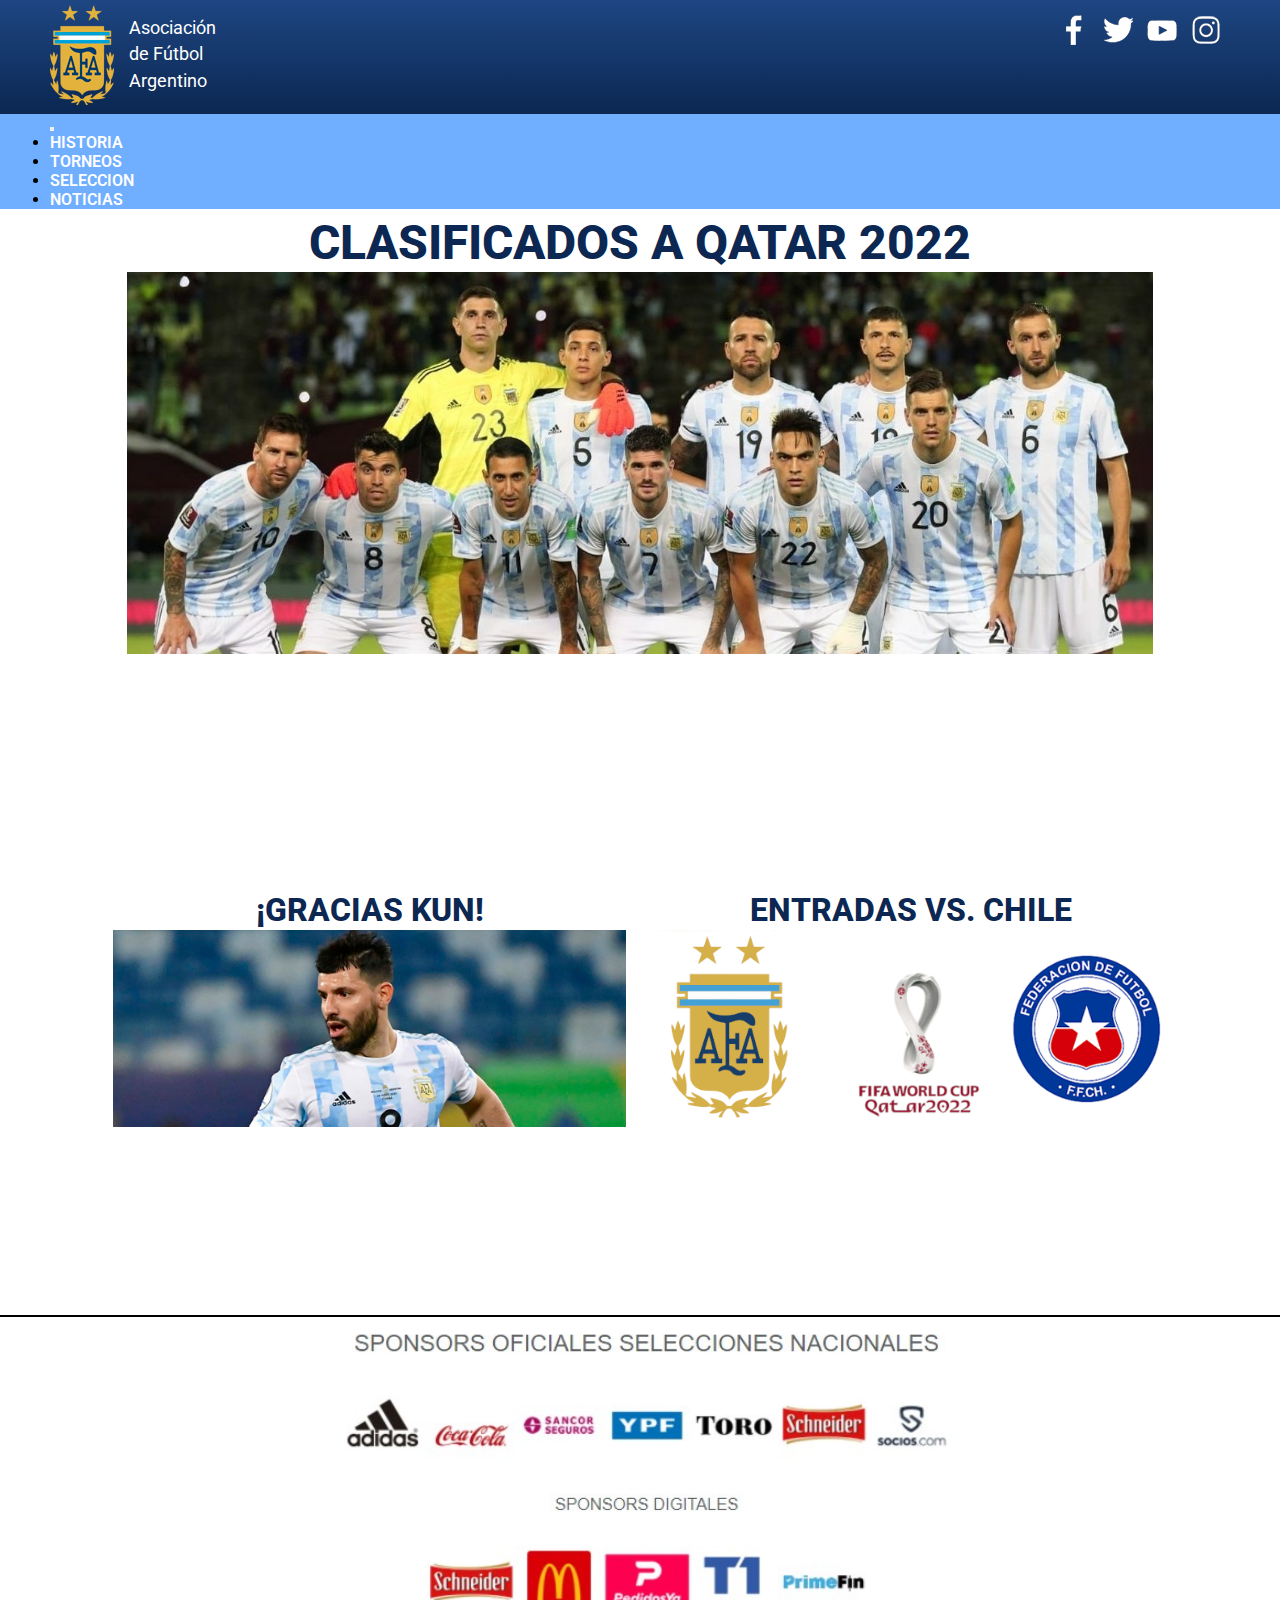
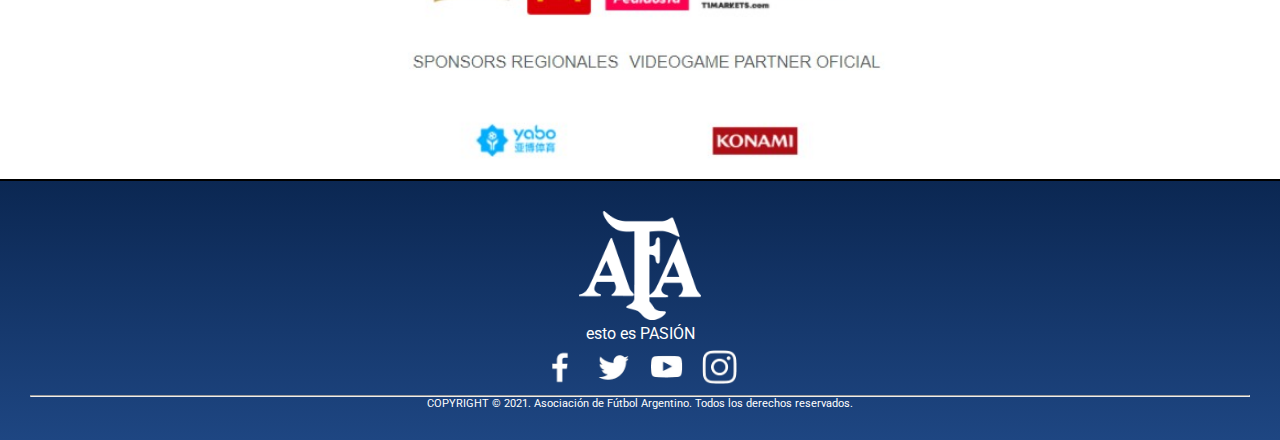
<file: index.html>
<!DOCTYPE html>
<html lang="en">
<head>
    <meta charset="UTF-8">
    <meta http-equiv="X-UA-Compatible" content="IE=edge">
    <meta name="viewport" content="width=device-width, initial-scale=1.0">
    <meta name="description" content="Sitio Oficial de la Asociación del Fútbol Argentino. Esto es PASIÓN.">
    <meta name="keywords" content="afa, qatar, qatar 2022, entradas vs. chile, aguero, kun, seleccion, futbol argentino">
    <meta name="author" content="Tomas Martinez">
    <link rel="stylesheet" href="css/main.css">
    <link href="https://cdn.jsdelivr.net/npm/bootstrap@5.0.2/dist/css/bootstrap.min.css" rel="stylesheet" integrity="sha384-EVSTQN3/azprG1Anm3QDgpJLIm9Nao0Yz1ztcQTwFspd3yD65VohhpuuCOmLASjC" crossorigin="anonymous">
    <link rel="icon" href="imagenes/AFALogo.ico">
    <title>Bienvenido | AFA - Oficial</title>
</head>
<body>
    <header class="grid gridHeader">
        <a href="index.html" id="logoAfa">
            <img src="imagenes/AFAHeader.png" alt="volver a inicio">
        </a>
        <p id="textoAfa">Asociación de Fútbol Argentino</p>
        <ul id="redesAfa">
            <a href="https://www.facebook.com/AFAOFICIAL" target="blank">
                    <img src="imagenes/FacebookHeader.png" alt="acceso a facebook" class="translate">
            </a>
            <a href="https://www.twitter.com/argentina?lang=es" target="blank">
                    <img src="imagenes/TwitterHeader.png" alt="acceso a twitter" class="translate">
            </a>
            <a href="https://www.youtube.com/AFAOFICIAL" target="blank">
                    <img src="imagenes/YoutubeHeader.png" alt="acceso a youtube" class="translate">
            </a>
            <a href="https://www.instagram.com/afaseleccion" target="blank">
                    <img src="imagenes/InstagramHeader.png" alt="acceso a instagram" class="translate">
            </a>  
        </ul>
    </header>
    <nav class="navbar navbar-expand-lg navbar-light">
        <div class="container-fluid">
          <button class="navbar-toggler" type="button" data-bs-toggle="collapse" data-bs-target="#navbarNav" aria-controls="navbarNav" aria-expanded="false" aria-label="Toggle navigation">
            <span class="navbar-toggler-icon"></span>
          </button>
          <div class="collapse navbar-collapse" id="navbarNav">
            <ul class="navbar-nav">
              <li class="nav-item">
                <a class="nav-link" href="historia.html">HISTORIA</a>
              </li>
              <li class="nav-item">
                <a class="nav-link" href="torneos.html">TORNEOS</a>
              </li>
              <li class="nav-item">
                <a class="nav-link" href="seleccion.html">SELECCION</a>
              </li>
              <li class="nav-item">
                <a class="nav-link" href="noticias.html">NOTICIAS</a>
              </li>
            </ul>
          </div>
        </div>
    </nav>
    <main>
        <section class="grid gridSection">
            <article id="caja1">
                <h1 class="noticia__titulo--upercase text-3">clasificados a qatar 2022</h1>
                <a href="noticias.html#clasificados" target="blank"><img src="imagenes/clasificados.jpg" alt="plantel clasificado a qatar 2022" width="95%" border=1px></a>
            </article>
            <article id="caja3">
                <h1 class="noticia__titulo--upercase text-2">entradas vs. chile</h1>
                <a href="noticias.html#entradas" target="blank"><img src="imagenes/entradas uruguay.png" alt="compra entradas vs chile" width="95%" border=1px></a>
            </article>
            <article id="caja2">
                <h1 class="noticia__titulo--upercase text-2">¡gracias kun!</h1>
                <a href="noticias.html#graciaskun" target="blank"><img src="imagenes/agueroretirado.jpg" alt="Sergio Agüero en la Selección" width="95%" border=1px></a>
            </article>
        </section>
        <div>
            <a href="error.html">Ver más noticias</a>
        </div>
    </main>
    <div class="displayFlex sponsors">
        <img src="imagenes/sponsors.jpg" alt="sponsors de afa" width="50%">
    </div>
    <footer class="textCenter">
        <a href="index.html">
            <img src="imagenes/afafooter.png" alt="logo de afa" width="10%">
        </a>
        <h3>esto es PASIÓN</h3>
        <h3>
            <a href="https://www.facebook.com/AFAOFICIAL" target="blank">
                <img src="imagenes/logofacebook.png" alt="acceso a facebook" width="4%">
            </a>
            <a href="https://www.twitter.com/argentina?lang=es" target="blank">
                <img src="imagenes/logotwitter.png" alt="acceso a twitter" width="4%">
            </a>
            <a href="https://www.youtube.com/AFAOFICIAL" target="blank">
                <img src="imagenes/logoyoutube.png" alt="acceso a youtube" width="4%">
            </a>
            <a href="https://www.instagram.com/afaseleccion" target="blank">
                <img src="imagenes/logoinstagram.png" alt="acceso a instagram" width="4%">
            </a>
        </h3>
        <hr>
        <h3 id="copyright">COPYRIGHT © 2021. Asociación de Fútbol Argentino. Todos los derechos reservados.</h3>
    </footer>
    <script src="https://cdn.jsdelivr.net/npm/bootstrap@5.0.2/dist/js/bootstrap.bundle.min.js" integrity="sha384-MrcW6ZMFYlzcLA8Nl+NtUVF0sA7MsXsP1UyJoMp4YLEuNSfAP+JcXn/tWtIaxVXM" crossorigin="anonymous"></script>
</body>
</html>
</file>
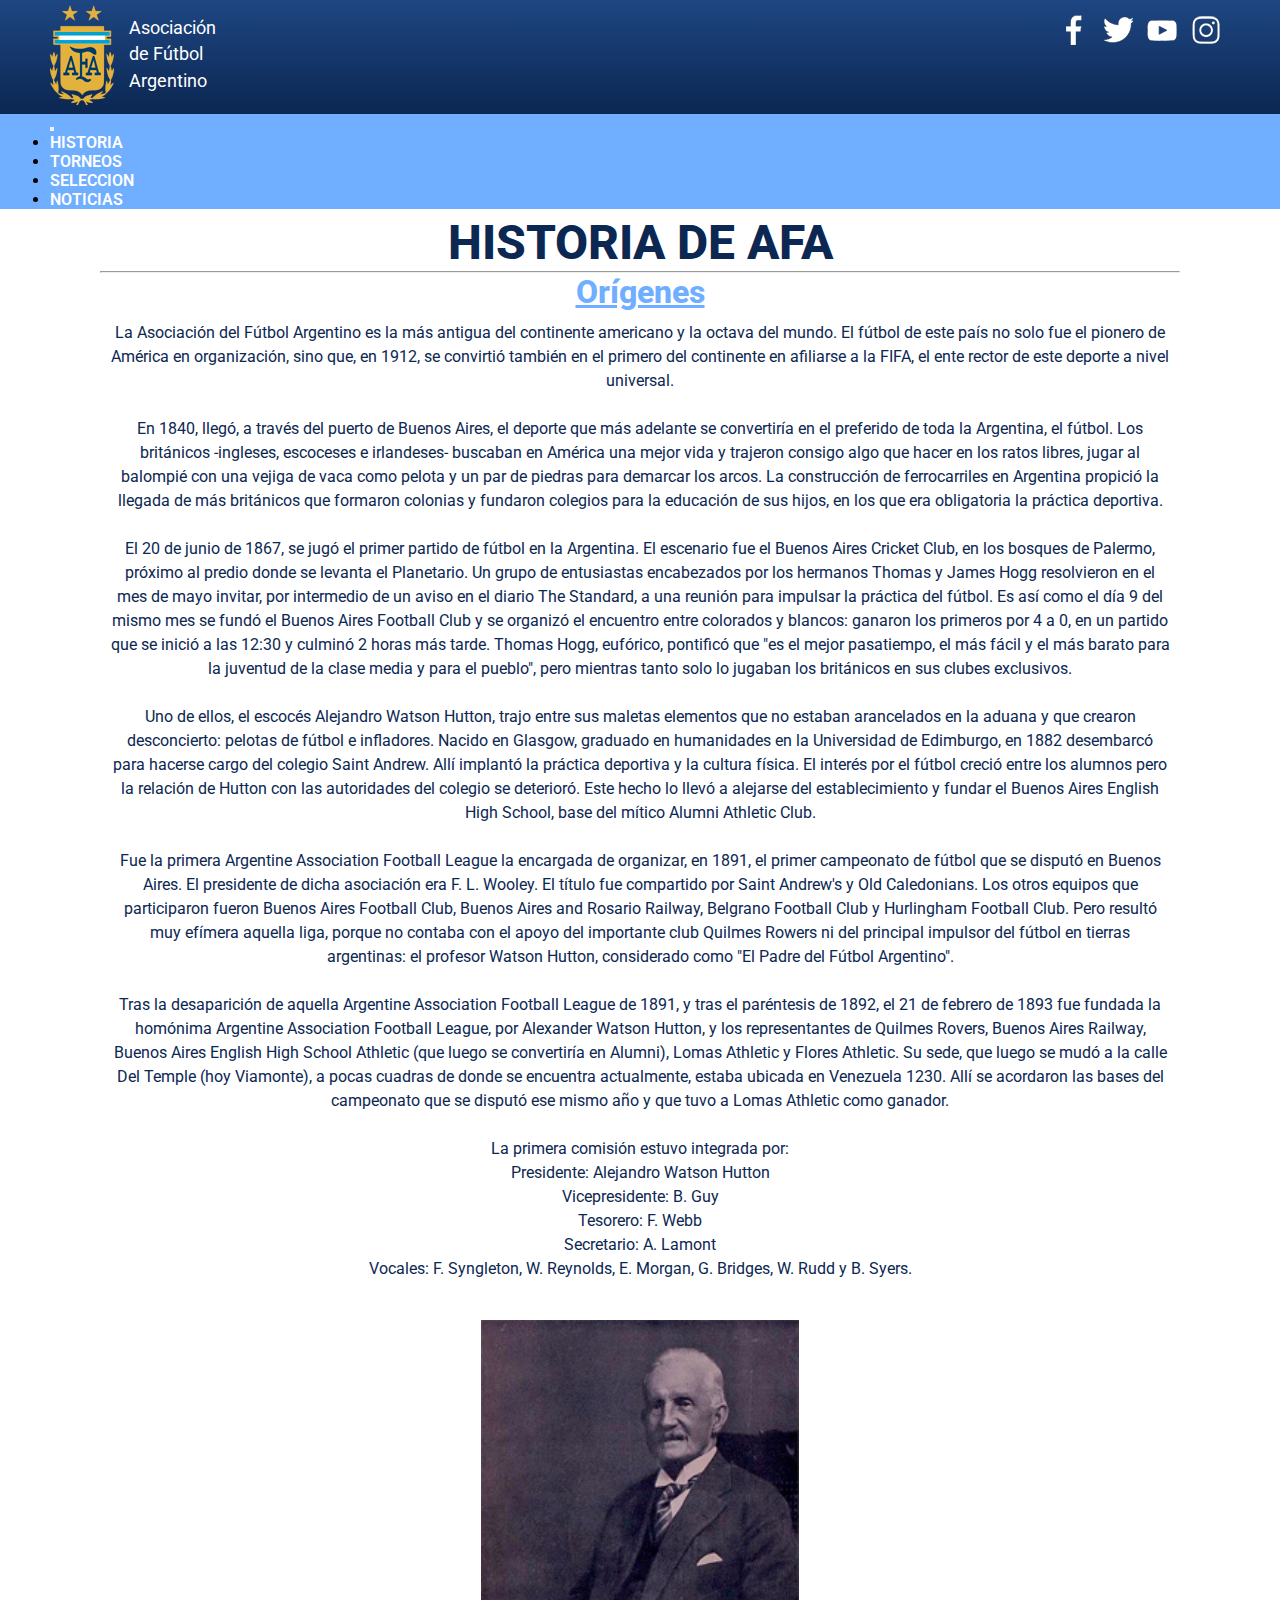
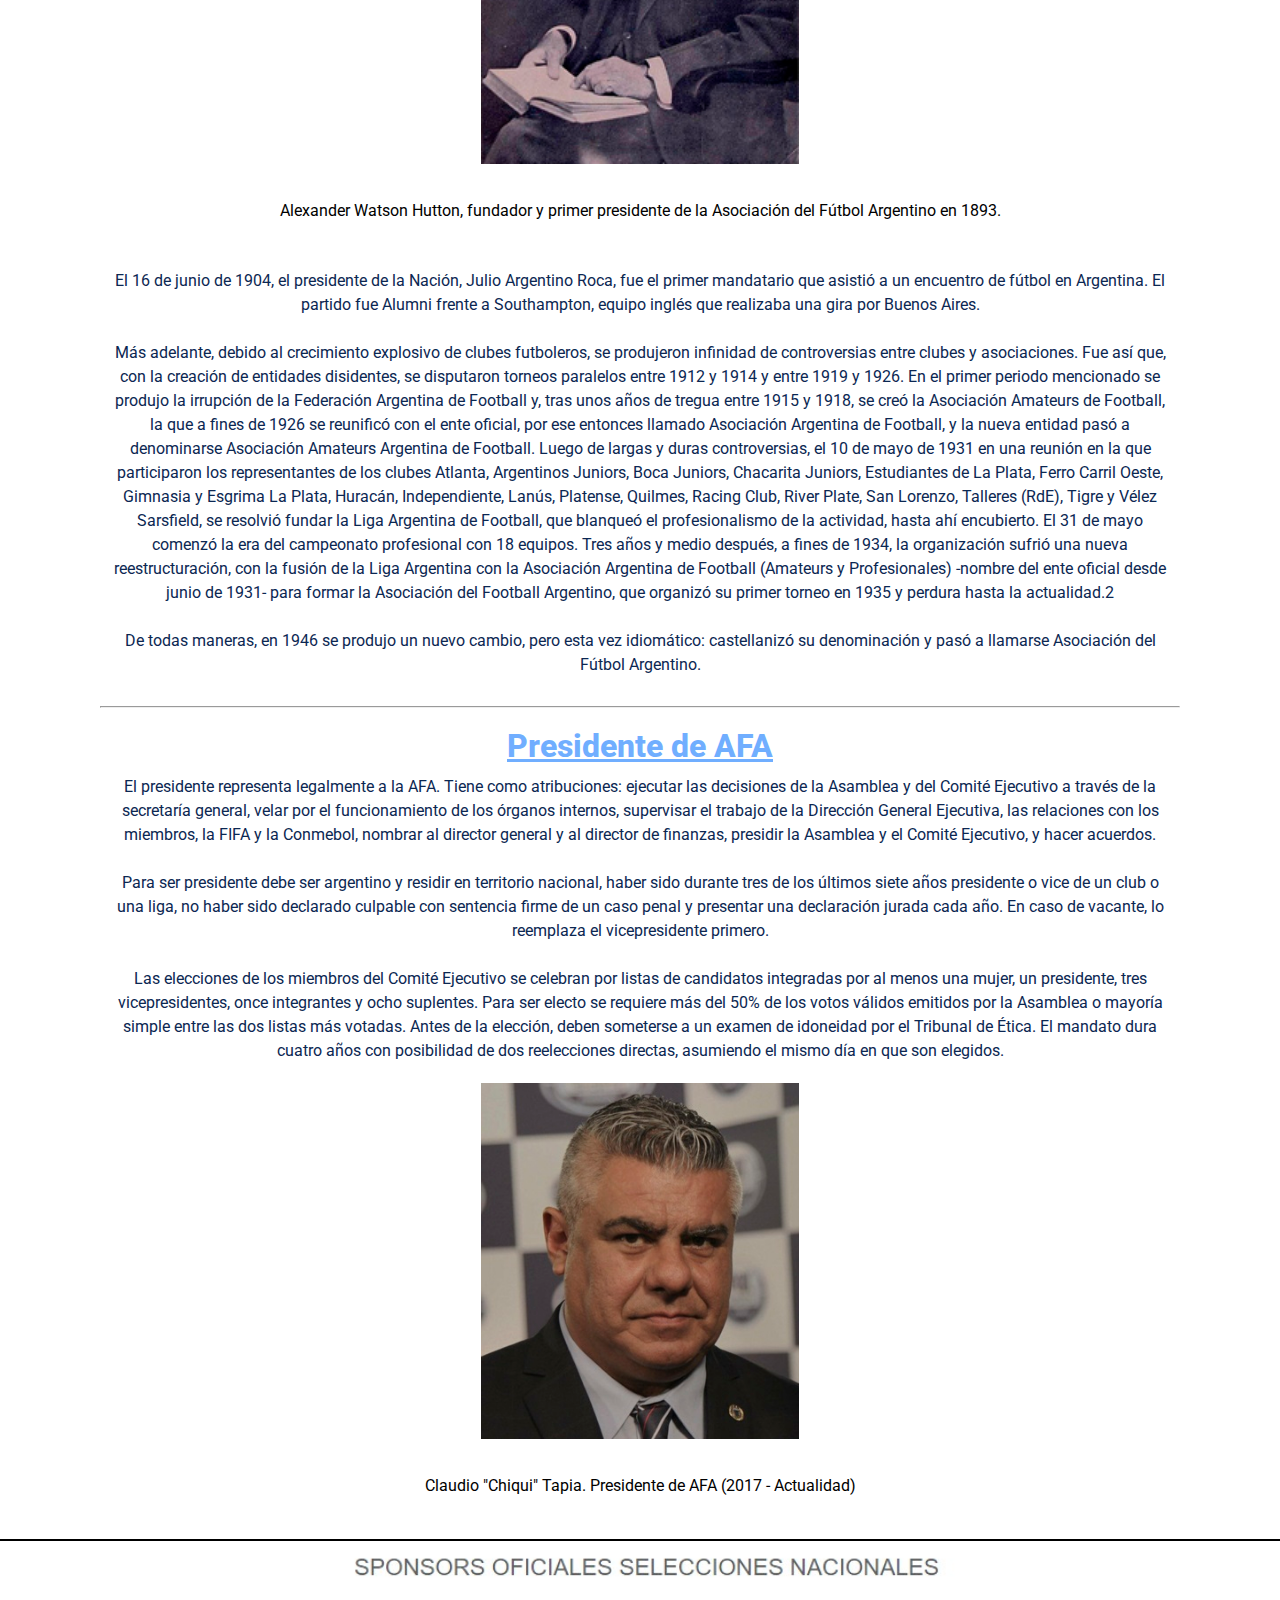
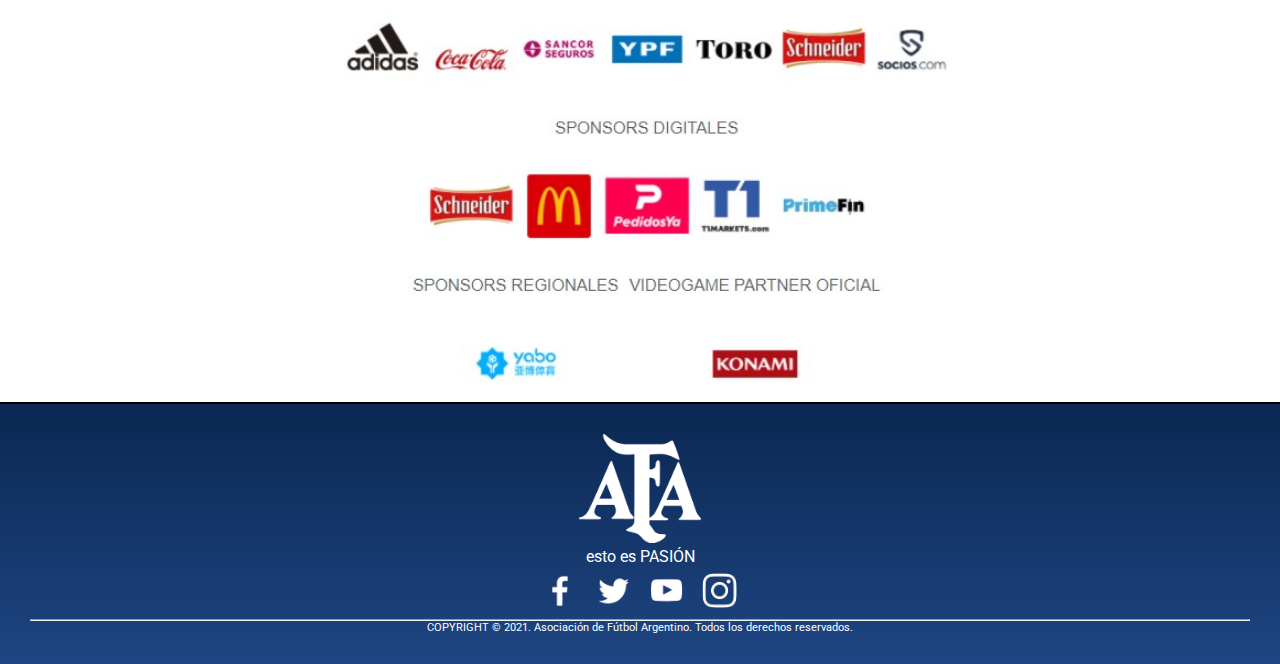
<file: historia.html>
<!DOCTYPE html>
<html lang="en">
<head>
    <meta charset="UTF-8">
    <meta http-equiv="X-UA-Compatible" content="IE=edge">
    <meta name="viewport" content="width=device-width, initial-scale=1.0">
    <meta name="description" content="Sitio Oficial de la Asociación del Fútbol Argentino. Conocé nuestra historia.">
    <meta name="keywords" content="afa, historia de afa, origenes de afa, presidente de afa, claudio tapia, chiqui tapia">
    <meta name="author" content="Tomas Martinez">
    <link rel="stylesheet" href="css/main.css">
    <link href="https://cdn.jsdelivr.net/npm/bootstrap@5.0.2/dist/css/bootstrap.min.css" rel="stylesheet" integrity="sha384-EVSTQN3/azprG1Anm3QDgpJLIm9Nao0Yz1ztcQTwFspd3yD65VohhpuuCOmLASjC" crossorigin="anonymous">
    <link rel="icon" href="imagenes/AFALogo.ico">
    <title>Historia | AFA - Oficial </title>
</head>
<body>
    <header class="grid gridHeader">
        <a href="index.html" id="logoAfa">
            <img src="imagenes/AFAHeader.png" alt="volver a inicio">
        </a>
        <p id="textoAfa">Asociación de Fútbol Argentino</p>
        <ul id="redesAfa">
          <a href="https://www.facebook.com/AFAOFICIAL" target="blank">
                  <img src="imagenes/FacebookHeader.png" alt="acceso a facebook" class="translate">
          </a>
          <a href="https://www.twitter.com/argentina?lang=es" target="blank">
                  <img src="imagenes/TwitterHeader.png" alt="acceso a twitter" class="translate">
          </a>
          <a href="https://www.youtube.com/AFAOFICIAL" target="blank">
                  <img src="imagenes/YoutubeHeader.png" alt="acceso a youtube" class="translate">
          </a>
          <a href="https://www.instagram.com/afaseleccion" target="blank">
                  <img src="imagenes/InstagramHeader.png" alt="acceso a instagram" class="translate">
          </a>  
        </ul>
    </header>
    <nav class="navbar navbar-expand-lg navbar-light">
        <div class="container-fluid">
          <button class="navbar-toggler" type="button" data-bs-toggle="collapse" data-bs-target="#navbarNav" aria-controls="navbarNav" aria-expanded="false" aria-label="Toggle navigation">
            <span class="navbar-toggler-icon"></span>
          </button>
          <div class="collapse navbar-collapse" id="navbarNav">
            <ul class="navbar-nav">
              <li class="nav-item">
                <a class="nav-link active" href="historia.html">HISTORIA</a>
              </li>
              <li class="nav-item">
                <a class="nav-link" href="torneos.html">TORNEOS</a>
              </li>
              <li class="nav-item">
                <a class="nav-link" href="seleccion.html">SELECCION</a>
              </li>
              <li class="nav-item">
                <a class="nav-link" href="noticias.html">NOTICIAS</a>
              </li>
            </ul>
          </div>
        </div>
    </nav>
    <main>
        <h1 class="seccion__titulo--upercase">historia de afa</h1>
        <hr>
        <h2 class="seccion__subtitulo--underline">Orígenes</h2>
        <p>La Asociación del Fútbol Argentino es la más antigua del continente americano y la octava del mundo. El fútbol de este país no solo fue el pionero de América en organización, sino que, en 1912, se convirtió también en el primero del continente en afiliarse a la FIFA, el ente rector de este deporte a nivel universal.
        <br><br>
        En 1840, llegó, a través del puerto de Buenos Aires, el deporte que más adelante se convertiría en el preferido de toda la Argentina, el fútbol. Los británicos -ingleses, escoceses e irlandeses- buscaban en América una mejor vida y trajeron consigo algo que hacer en los ratos libres, jugar al balompié con una vejiga de vaca como pelota y un par de piedras para demarcar los arcos. La construcción de ferrocarriles en Argentina propició la llegada de más británicos que formaron colonias y fundaron colegios para la educación de sus hijos, en los que era obligatoria la práctica deportiva.
        <br><br>
        El 20 de junio de 1867, se jugó el primer partido de fútbol en la Argentina. El escenario fue el Buenos Aires Cricket Club, en los bosques de Palermo, próximo al predio donde se levanta el Planetario. Un grupo de entusiastas encabezados por los hermanos Thomas y James Hogg resolvieron en el mes de mayo invitar, por intermedio de un aviso en el diario The Standard, a una reunión para impulsar la práctica del fútbol. Es así como el día 9 del mismo mes se fundó el Buenos Aires Football Club y se organizó el encuentro entre colorados y blancos: ganaron los primeros por 4 a 0, en un partido que se inició a las 12:30 y culminó 2 horas más tarde. Thomas Hogg, eufórico, pontificó que "es el mejor pasatiempo, el más fácil y el más barato para la juventud de la clase media y para el pueblo", pero mientras tanto solo lo jugaban los británicos en sus clubes exclusivos.
        <br><br>    
        Uno de ellos, el escocés Alejandro Watson Hutton, trajo entre sus maletas elementos que no estaban arancelados en la aduana y que crearon desconcierto: pelotas de fútbol e infladores. Nacido en Glasgow, graduado en humanidades en la Universidad de Edimburgo, en 1882 desembarcó para hacerse cargo del colegio Saint Andrew. Allí implantó la práctica deportiva y la cultura física. El interés por el fútbol creció entre los alumnos pero la relación de Hutton con las autoridades del colegio se deterioró. Este hecho lo llevó a alejarse del establecimiento y fundar el Buenos Aires English High School, base del mítico Alumni Athletic Club.
        <br><br>    
        Fue la primera Argentine Association Football League la encargada de organizar, en 1891, el primer campeonato de fútbol que se disputó en Buenos Aires. El presidente de dicha asociación era F. L. Wooley. El título fue compartido por Saint Andrew's y Old Caledonians. Los otros equipos que participaron fueron Buenos Aires Football Club, Buenos Aires and Rosario Railway, Belgrano Football Club y Hurlingham Football Club. Pero resultó muy efímera aquella liga, porque no contaba con el apoyo del importante club Quilmes Rowers ni del principal impulsor del fútbol en tierras argentinas: el profesor Watson Hutton, considerado como "El Padre del Fútbol Argentino".
        <br><br>    
        Tras la desaparición de aquella Argentine Association Football League de 1891, y tras el paréntesis de 1892, el 21 de febrero de 1893 fue fundada la homónima Argentine Association Football League, por Alexander Watson Hutton, y los representantes de Quilmes Rovers, Buenos Aires Railway, Buenos Aires English High School Athletic (que luego se convertiría en Alumni), Lomas Athletic y Flores Athletic. Su sede, que luego se mudó a la calle Del Temple (hoy Viamonte), a pocas cuadras de donde se encuentra actualmente, estaba ubicada en Venezuela 1230. Allí se acordaron las bases del campeonato que se disputó ese mismo año y que tuvo a Lomas Athletic como ganador.
        <br><br>    
        La primera comisión estuvo integrada por:
        <br>   
        Presidente: Alejandro Watson Hutton<br>
        Vicepresidente: B. Guy<br>
        Tesorero: F. Webb<br>
        Secretario: A. Lamont<br>
        Vocales: F. Syngleton, W. Reynolds, E. Morgan, G. Bridges, W. Rudd y B. Syers.</p><br>
        <p><img src="imagenes/Alejandro_Watson_Hutton.jpg" alt="Alejandro Watson Hutton - fundador de AFA" width="30%"></p>
        <div class="noticia__epigrafe--color">Alexander Watson Hutton, fundador y primer presidente de la Asociación del Fútbol Argentino en 1893.</div>
        <br>
        <p>El 16 de junio de 1904, el presidente de la Nación, Julio Argentino Roca, fue el primer mandatario que asistió a un encuentro de fútbol en Argentina. El partido fue Alumni frente a Southampton, equipo inglés que realizaba una gira por Buenos Aires.
        <br><br>    
        Más adelante, debido al crecimiento explosivo de clubes futboleros, se produjeron infinidad de controversias entre clubes y asociaciones. Fue así que, con la creación de entidades disidentes, se disputaron torneos paralelos entre 1912 y 1914 y entre 1919 y 1926. En el primer periodo mencionado se produjo la irrupción de la Federación Argentina de Football y, tras unos años de tregua entre 1915 y 1918, se creó la Asociación Amateurs de Football, la que a fines de 1926 se reunificó con el ente oficial, por ese entonces llamado Asociación Argentina de Football, y la nueva entidad pasó a denominarse Asociación Amateurs Argentina de Football. Luego de largas y duras controversias, el 10 de mayo de 1931 en una reunión en la que participaron los representantes de los clubes Atlanta, Argentinos Juniors, Boca Juniors, Chacarita Juniors, Estudiantes de La Plata, Ferro Carril Oeste, Gimnasia y Esgrima La Plata, Huracán, Independiente, Lanús, Platense, Quilmes, Racing Club, River Plate, San Lorenzo, Talleres (RdE), Tigre y Vélez Sarsfield, se resolvió fundar la Liga Argentina de Football, que blanqueó el profesionalismo de la actividad, hasta ahí encubierto. El 31 de mayo comenzó la era del campeonato profesional con 18 equipos. Tres años y medio después, a fines de 1934, la organización sufrió una nueva reestructuración, con la fusión de la Liga Argentina con la Asociación Argentina de Football (Amateurs y Profesionales) -nombre del ente oficial desde junio de 1931- para formar la Asociación del Football Argentino, que organizó su primer torneo en 1935 y perdura hasta la actualidad.2​
        <br><br>    
        De todas maneras, en 1946 se produjo un nuevo cambio, pero esta vez idiomático: castellanizó su denominación y pasó a llamarse Asociación del Fútbol Argentino.</p>
        <br>
        <hr>
        <br>
        <h2 class="seccion__subtitulo--underline">Presidente de AFA</h2>
        <p>El presidente representa legalmente a la AFA. Tiene como atribuciones: ejecutar las decisiones de la Asamblea y del Comité Ejecutivo a través de la secretaría general, velar por el funcionamiento de los órganos internos, supervisar el trabajo de la Dirección General Ejecutiva, las relaciones con los miembros, la FIFA y la Conmebol, nombrar al director general y al director de finanzas, presidir la Asamblea y el Comité Ejecutivo, y hacer acuerdos.
        <br><br>
        Para ser presidente debe ser argentino y residir en territorio nacional, haber sido durante tres de los últimos siete años presidente o vice de un club o una liga, no haber sido declarado culpable con sentencia firme de un caso penal y presentar una declaración jurada cada año. En caso de vacante, lo reemplaza el vicepresidente primero.
        <br><br>   
        Las elecciones de los miembros del Comité Ejecutivo se celebran por listas de candidatos integradas por al menos una mujer, un presidente, tres vicepresidentes, once integrantes y ocho suplentes. Para ser electo se requiere más del 50% de los votos válidos emitidos por la Asamblea o mayoría simple entre las dos listas más votadas. Antes de la elección, deben someterse a un examen de idoneidad por el Tribunal de Ética. El mandato dura cuatro años con posibilidad de dos reelecciones directas, asumiendo el mismo día en que son elegidos.</p>
        <p><img src="imagenes/ChiquiTapia.jpg" alt="Claudio Tapia - Presidente de AFA" width="30%"></p>
        <div class="noticia__epigrafe--color">Claudio "Chiqui" Tapia. Presidente de AFA (2017 - Actualidad)</div>
        <br>
    </main>
    <div class="displayFlex sponsors">
        <img src="imagenes/sponsors.jpg" alt="sponsors de afa" width="50%">
    </div>
    <footer class="textCenter">
        <a href="index.html">
            <img src="imagenes/afafooter.png" alt="logo de afa" width="10%">
        </a>
        <h3>esto es PASIÓN</h3>
        <h3>
            <a href="https://www.facebook.com/AFAOFICIAL" target="blank">
                <img src="imagenes/logofacebook.png" alt="acceso a facebook" width="4%">
            </a>
            <a href="https://www.twitter.com/argentina?lang=es" target="blank">
                <img src="imagenes/logotwitter.png" alt="acceso a twitter" width="4%">
            </a>
            <a href="https://www.youtube.com/AFAOFICIAL" target="blank">
                <img src="imagenes/logoyoutube.png" alt="acceso a youtube" width="4%">
            </a>
            <a href="https://www.instagram.com/afaseleccion" target="blank">
                <img src="imagenes/logoinstagram.png" alt="acceso a instagram" width="4%">
            </a>
        </h3>
        <hr>
        <h3 id="copyright">COPYRIGHT © 2021. Asociación de Fútbol Argentino. Todos los derechos reservados.</h3>
    </footer>
    <script src="https://cdn.jsdelivr.net/npm/bootstrap@5.0.2/dist/js/bootstrap.bundle.min.js" integrity="sha384-MrcW6ZMFYlzcLA8Nl+NtUVF0sA7MsXsP1UyJoMp4YLEuNSfAP+JcXn/tWtIaxVXM" crossorigin="anonymous"></script>
</body>
</html>
</file>
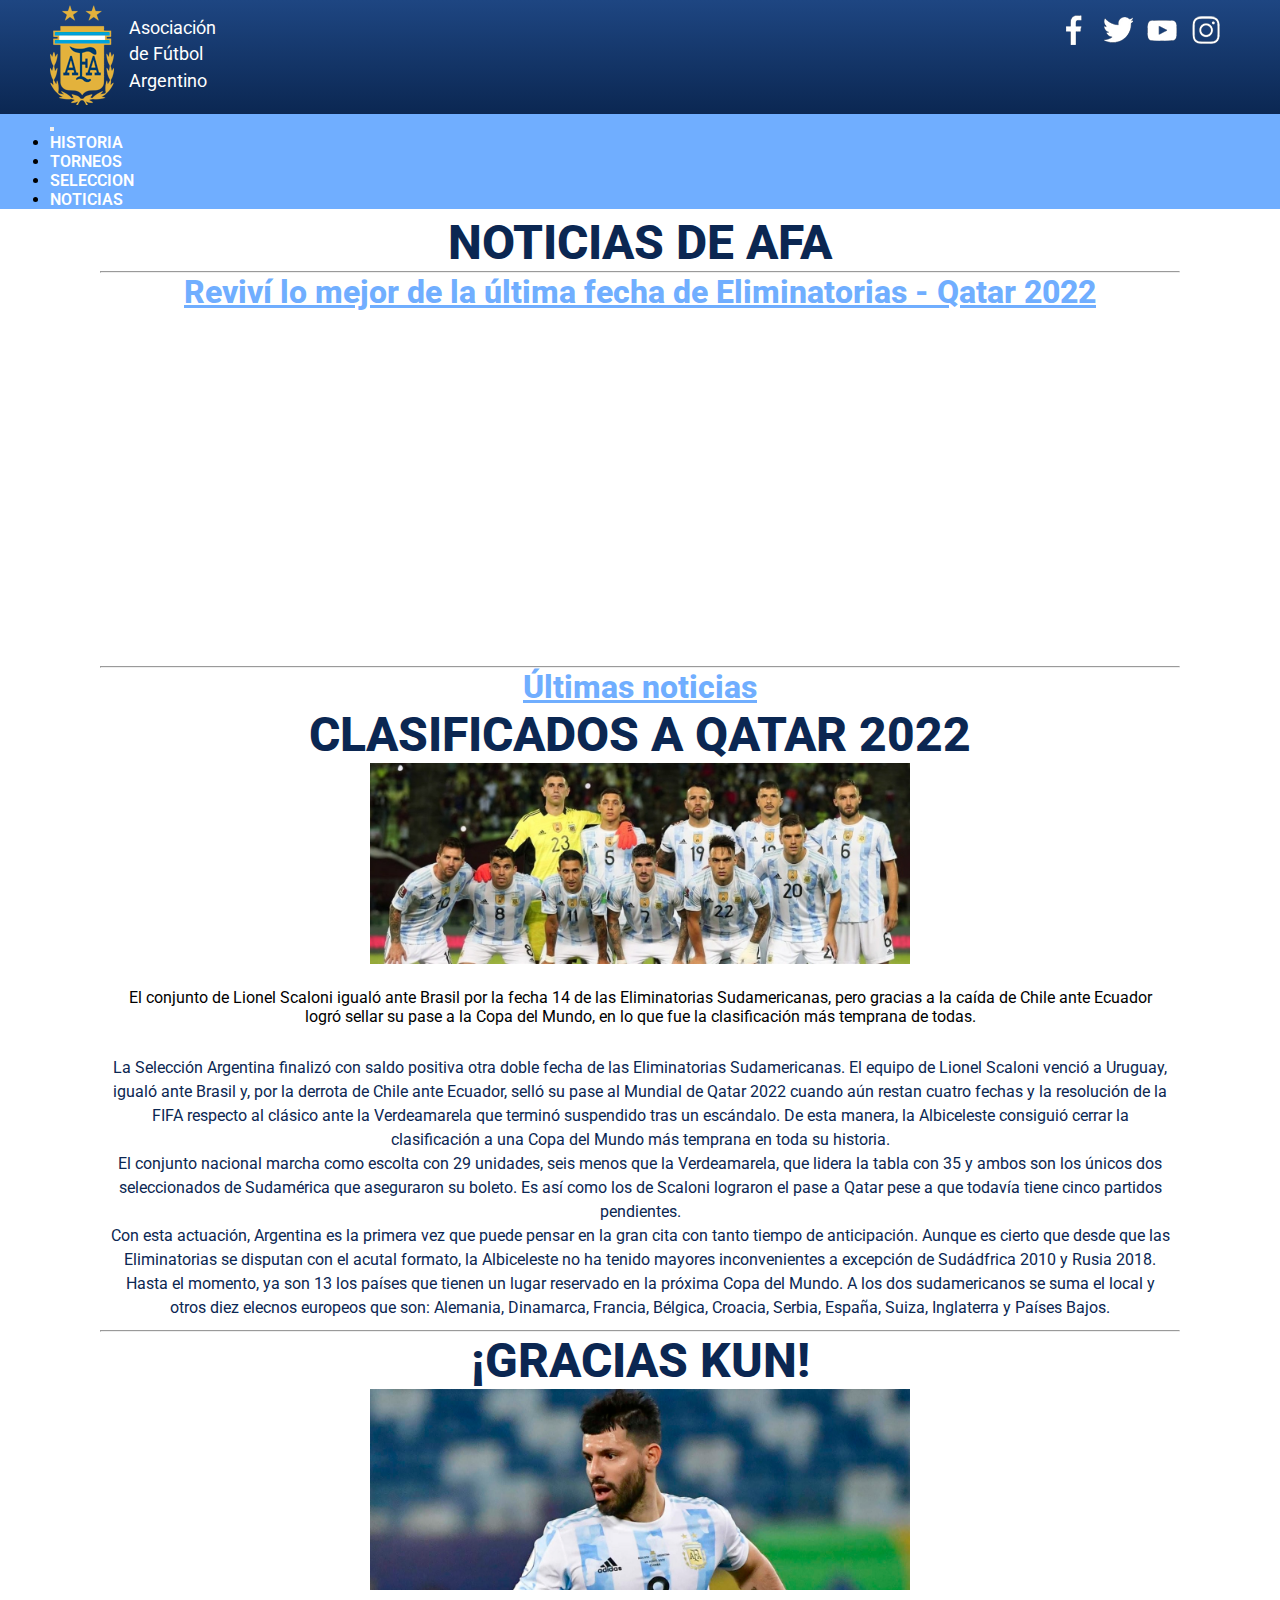
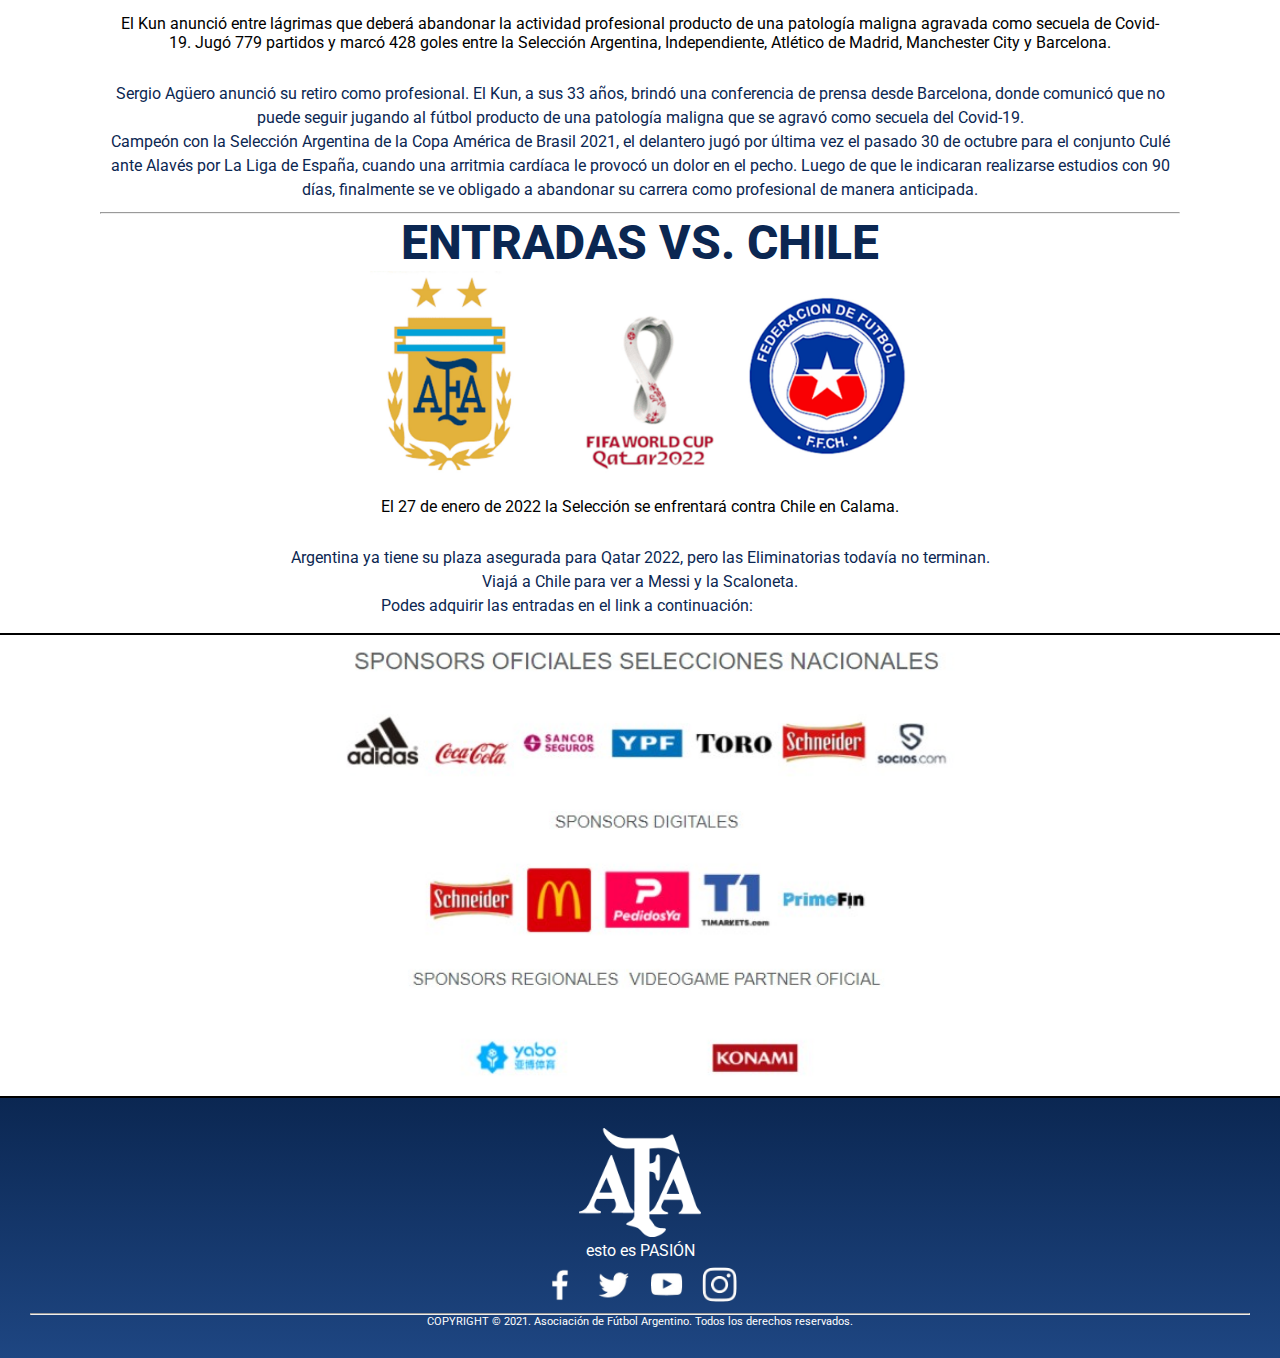
<file: noticias.html>
<!DOCTYPE html>
<html lang="en">
<head>
    <meta charset="UTF-8">
    <meta http-equiv="X-UA-Compatible" content="IE=edge">
    <meta name="viewport" content="width=device-width, initial-scale=1.0">
    <meta name="description" content="Sitio Oficial de la Asociación del Fútbol Argentino. Conocé las noticias más recientes.">
    <meta name="keywords" content="afa, noticias de afa, eliminatorias, qatar 2022, ultimas noticias de afa, aguero, entradas">
    <meta name="author" content="Tomas Martinez">
    <link rel="stylesheet" href="css/main.css">
    <link href="https://cdn.jsdelivr.net/npm/bootstrap@5.0.2/dist/css/bootstrap.min.css" rel="stylesheet" integrity="sha384-EVSTQN3/azprG1Anm3QDgpJLIm9Nao0Yz1ztcQTwFspd3yD65VohhpuuCOmLASjC" crossorigin="anonymous">
    <link rel="icon" href="imagenes/AFALogo.ico">
    <title>Noticias | AFA - Oficial</title>
</head>
<body>
    <header class="grid gridHeader">
        <a href="index.html" id="logoAfa">
            <img src="imagenes/AFAHeader.png" alt="volver a inicio">
        </a>
        <p id="textoAfa">Asociación de Fútbol Argentino</p>
        <ul id="redesAfa">
            <a href="https://www.facebook.com/AFAOFICIAL" target="blank">
                    <img src="imagenes/FacebookHeader.png" alt="acceso a facebook" class="translate">
            </a>
            <a href="https://www.twitter.com/argentina?lang=es" target="blank">
                    <img src="imagenes/TwitterHeader.png" alt="acceso a twitter" class="translate">
            </a>
            <a href="https://www.youtube.com/AFAOFICIAL" target="blank">
                    <img src="imagenes/YoutubeHeader.png" alt="acceso a youtube" class="translate">
            </a>
            <a href="https://www.instagram.com/afaseleccion" target="blank">
                    <img src="imagenes/InstagramHeader.png" alt="acceso a instagram" class="translate">
            </a>  
        </ul>
    </header>
    <nav class="navbar navbar-expand-lg navbar-light">
        <div class="container-fluid">
          <button class="navbar-toggler" type="button" data-bs-toggle="collapse" data-bs-target="#navbarNav" aria-controls="navbarNav" aria-expanded="false" aria-label="Toggle navigation">
            <span class="navbar-toggler-icon"></span>
          </button>
          <div class="collapse navbar-collapse" id="navbarNav">
            <ul class="navbar-nav">
              <li class="nav-item">
                <a class="nav-link" href="historia.html">HISTORIA</a>
              </li>
              <li class="nav-item">
                <a class="nav-link" href="torneos.html">TORNEOS</a>
              </li>
              <li class="nav-item">
                <a class="nav-link" href="seleccion.html">SELECCION</a>
              </li>
              <li class="nav-item">
                <a class="nav-link active" href="noticias.html">NOTICIAS</a>
              </li>
            </ul>
          </div>
        </div>
    </nav>
    <main>
        <h1 class="seccion__titulo--upercase">noticias de afa</h1>
        <hr>
        <h2 class="seccion__subtitulo--underline">Reviví lo mejor de la última fecha de Eliminatorias - Qatar 2022</h2>
        <div>
            <iframe width="560" height="315" src="https://www.youtube.com/embed/XC-q51ICZEA" title="YouTube video player" frameborder="0" allow="accelerometer; autoplay; clipboard-write; encrypted-media; gyroscope; picture-in-picture" allowfullscreen></iframe>
        </div>
        <hr>
        <h2 class="seccion__subtitulo--underline">Últimas noticias</h2>
        <article class="textCenter" id="clasificados">
            <h1>CLASIFICADOS A QATAR 2022</h1>
            <img src="imagenes/clasificados.jpg" alt="Formación de la Selección Argentina" width="50%">
            <div class="noticia__epigrafe--color">El conjunto de Lionel Scaloni igualó ante Brasil por la fecha 14 de las Eliminatorias Sudamericanas, pero gracias a la caída de Chile ante Ecuador logró sellar su pase a la Copa del Mundo, en lo que fue la clasificación más temprana de todas.</div>
            <p>
            La Selección Argentina finalizó con saldo positiva otra doble fecha de las Eliminatorias Sudamericanas. El equipo de Lionel Scaloni venció a Uruguay, igualó ante Brasil y, por la derrota de Chile ante Ecuador, selló su pase al Mundial de Qatar 2022 cuando aún restan cuatro fechas y la resolución de la FIFA respecto al clásico ante la Verdeamarela que terminó suspendido tras un escándalo. De esta manera, la Albiceleste consiguió cerrar la clasificación a una Copa del Mundo más temprana en toda su historia. <br>
            El conjunto nacional marcha como escolta con 29 unidades, seis menos que la Verdeamarela, que lidera la tabla con 35  y ambos son los únicos dos seleccionados de Sudamérica que aseguraron su boleto. Es así como los de Scaloni lograron el pase a Qatar pese a que todavía tiene cinco partidos pendientes. <br>
            Con esta actuación, Argentina es la primera vez que puede pensar en la gran cita con tanto tiempo de anticipación. Aunque es cierto que desde que las Eliminatorias se disputan con el acutal formato, la Albiceleste no ha tenido mayores inconvenientes a excepción de Sudádfrica 2010 y Rusia 2018. <br>
            Hasta el momento, ya son 13 los países que tienen un lugar reservado en la próxima Copa del Mundo. A los dos sudamericanos se suma el local y otros diez elecnos europeos que son:  Alemania, Dinamarca, Francia, Bélgica, Croacia, Serbia, España, Suiza, Inglaterra y Países Bajos.
            </p>
            <hr>
        </article>
        <article class="textCenter" id="graciaskun">
            <h1>¡GRACIAS KUN!</h1>
            <img src="imagenes/kun aguero.jpg" alt="Kun Agüero vistiendo la camiseta Argentina" width="50%">
            <div class="noticia__epigrafe--color">El Kun anunció entre lágrimas que deberá abandonar la actividad profesional producto de una patología maligna agravada como secuela de Covid-19. Jugó 779 partidos y marcó 428 goles entre la Selección Argentina, Independiente, Atlético de Madrid, Manchester City y Barcelona.</div>
            <p>Sergio Agüero anunció su retiro como profesional. El Kun, a sus 33 años, brindó una conferencia de prensa desde Barcelona, donde comunicó que no puede seguir jugando al fútbol producto de una patología maligna que se agravó como secuela del Covid-19. <br>
            Campeón con la Selección Argentina de la Copa América de Brasil 2021, el delantero jugó por última vez el pasado 30 de octubre para el conjunto Culé ante Alavés por La Liga de España, cuando una arritmia cardíaca le provocó un dolor en el pecho. Luego de que le indicaran realizarse estudios con 90 días, finalmente se ve obligado a abandonar su carrera como profesional de manera anticipada.</p>
            <hr>
        </article>
        <article class="textCenter" id="entradas">
            <h1>ENTRADAS VS. CHILE</h1>
            <img src="imagenes/entradas vs chile.jpg" alt="Entradas Argentina vs. Chile" width="50%">
            <div class="noticia__epigrafe--color">El 27 de enero de 2022 la Selección se enfrentará contra Chile en Calama.</div>
            <p>Argentina ya tiene su plaza asegurada para Qatar 2022, pero las Eliminatorias todavía no terminan. <br>
            Viajá a Chile para ver a Messi y la Scaloneta. <br>
            Podes adquirir las entradas en el link a continuación: <a href="https://www.viagogo.com/ar/Entradas-Deportes/Futbol/Selecciones-Nacionales/Seleccion-Argentina-Entradas/E-7776937" target="blank">LINK DE ENTRADAS</a></p>
        </article>
    </main>
    <div class="displayFlex sponsors">
        <img src="imagenes/sponsors.jpg" alt="sponsors de afa" width="50%">
    </div>
    <footer class="textCenter">
        <a href="index.html">
            <img src="imagenes/afafooter.png" alt="logo de afa" width="10%">
        </a>
        <h3>esto es PASIÓN</h3>
        <h3>
            <a href="https://www.facebook.com/AFAOFICIAL" target="blank">
                <img src="imagenes/logofacebook.png" alt="acceso a facebook" width="4%">
            </a>
            <a href="https://www.twitter.com/argentina?lang=es" target="blank">
                <img src="imagenes/logotwitter.png" alt="acceso a twitter" width="4%">
            </a>
            <a href="https://www.youtube.com/AFAOFICIAL" target="blank">
                <img src="imagenes/logoyoutube.png" alt="acceso a youtube" width="4%">
            </a>
            <a href="https://www.instagram.com/afaseleccion" target="blank">
                <img src="imagenes/logoinstagram.png" alt="acceso a instagram" width="4%">
            </a>
        </h3>
        <hr>
        <h3 id="copyright">COPYRIGHT © 2021. Asociación de Fútbol Argentino. Todos los derechos reservados.</h3>
    </footer>
    <script src="https://cdn.jsdelivr.net/npm/bootstrap@5.0.2/dist/js/bootstrap.bundle.min.js" integrity="sha384-MrcW6ZMFYlzcLA8Nl+NtUVF0sA7MsXsP1UyJoMp4YLEuNSfAP+JcXn/tWtIaxVXM" crossorigin="anonymous"></script>
</body>
</html>
</file>
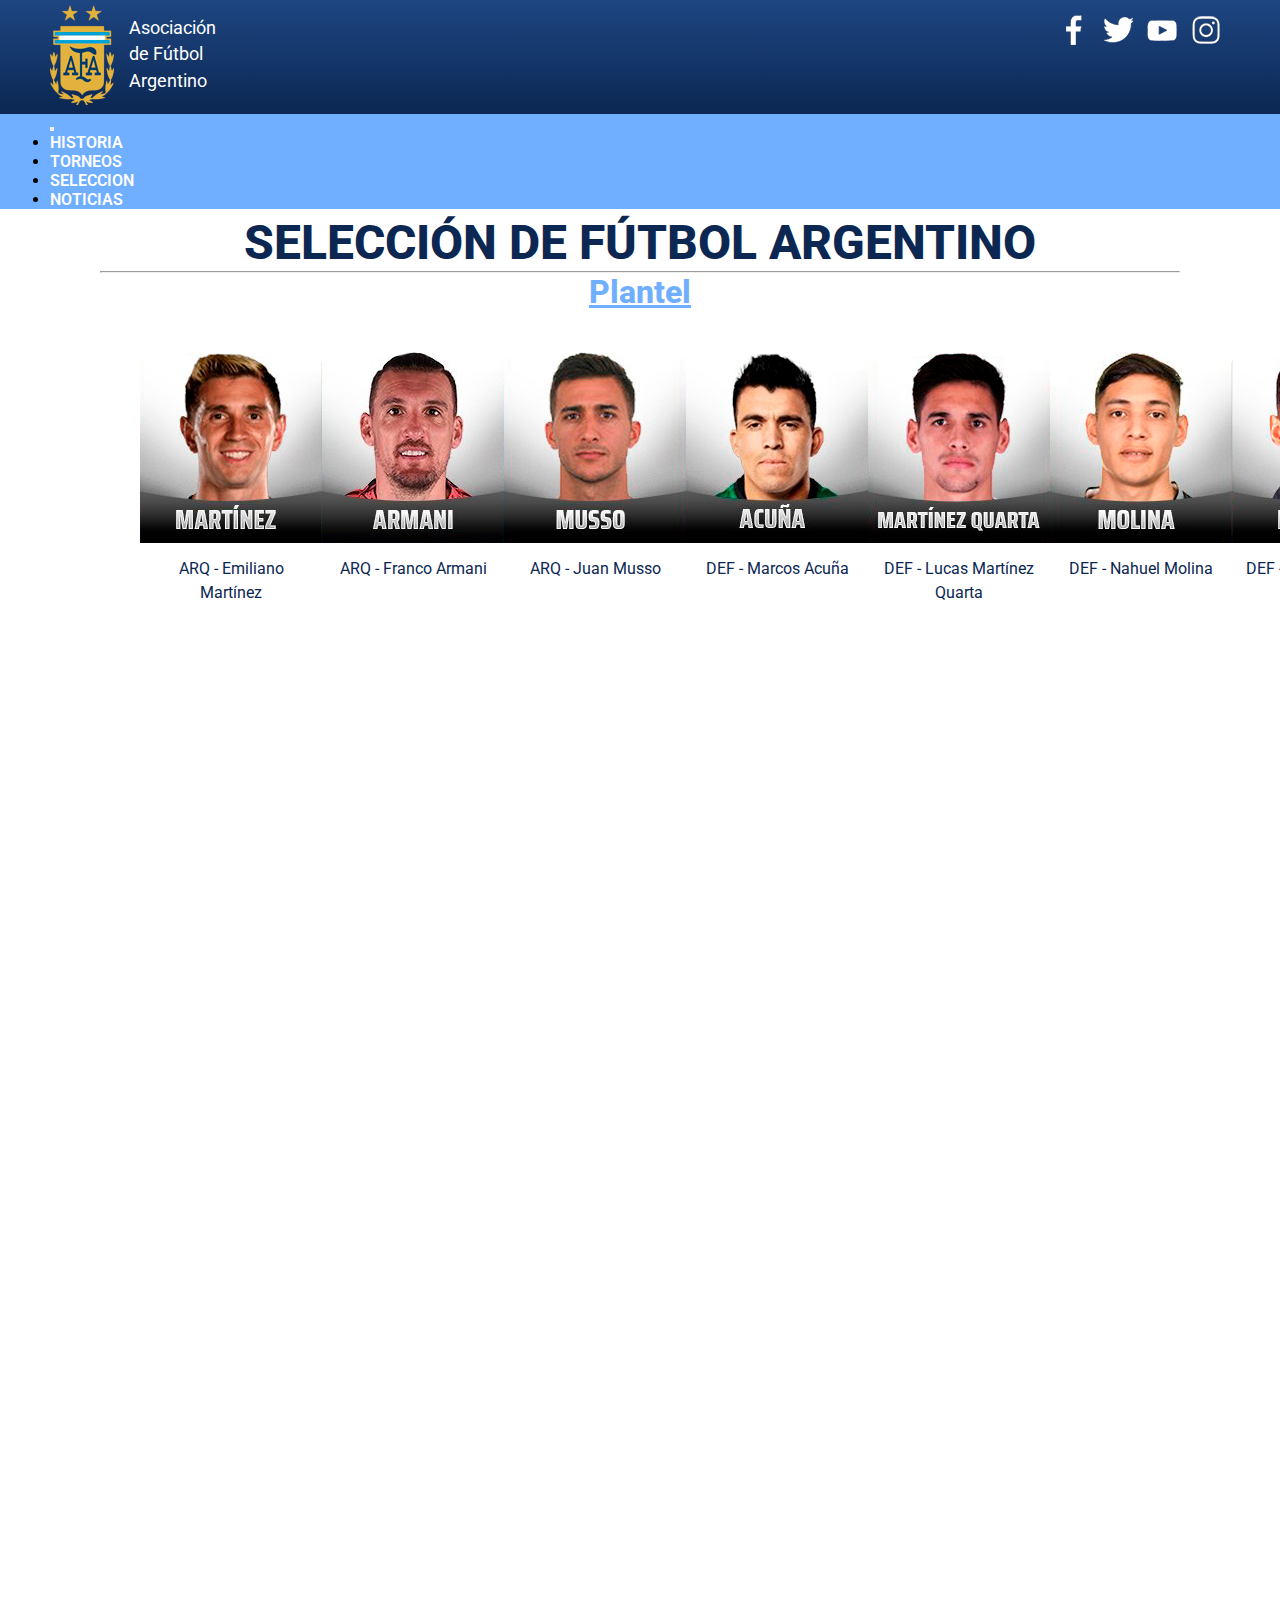
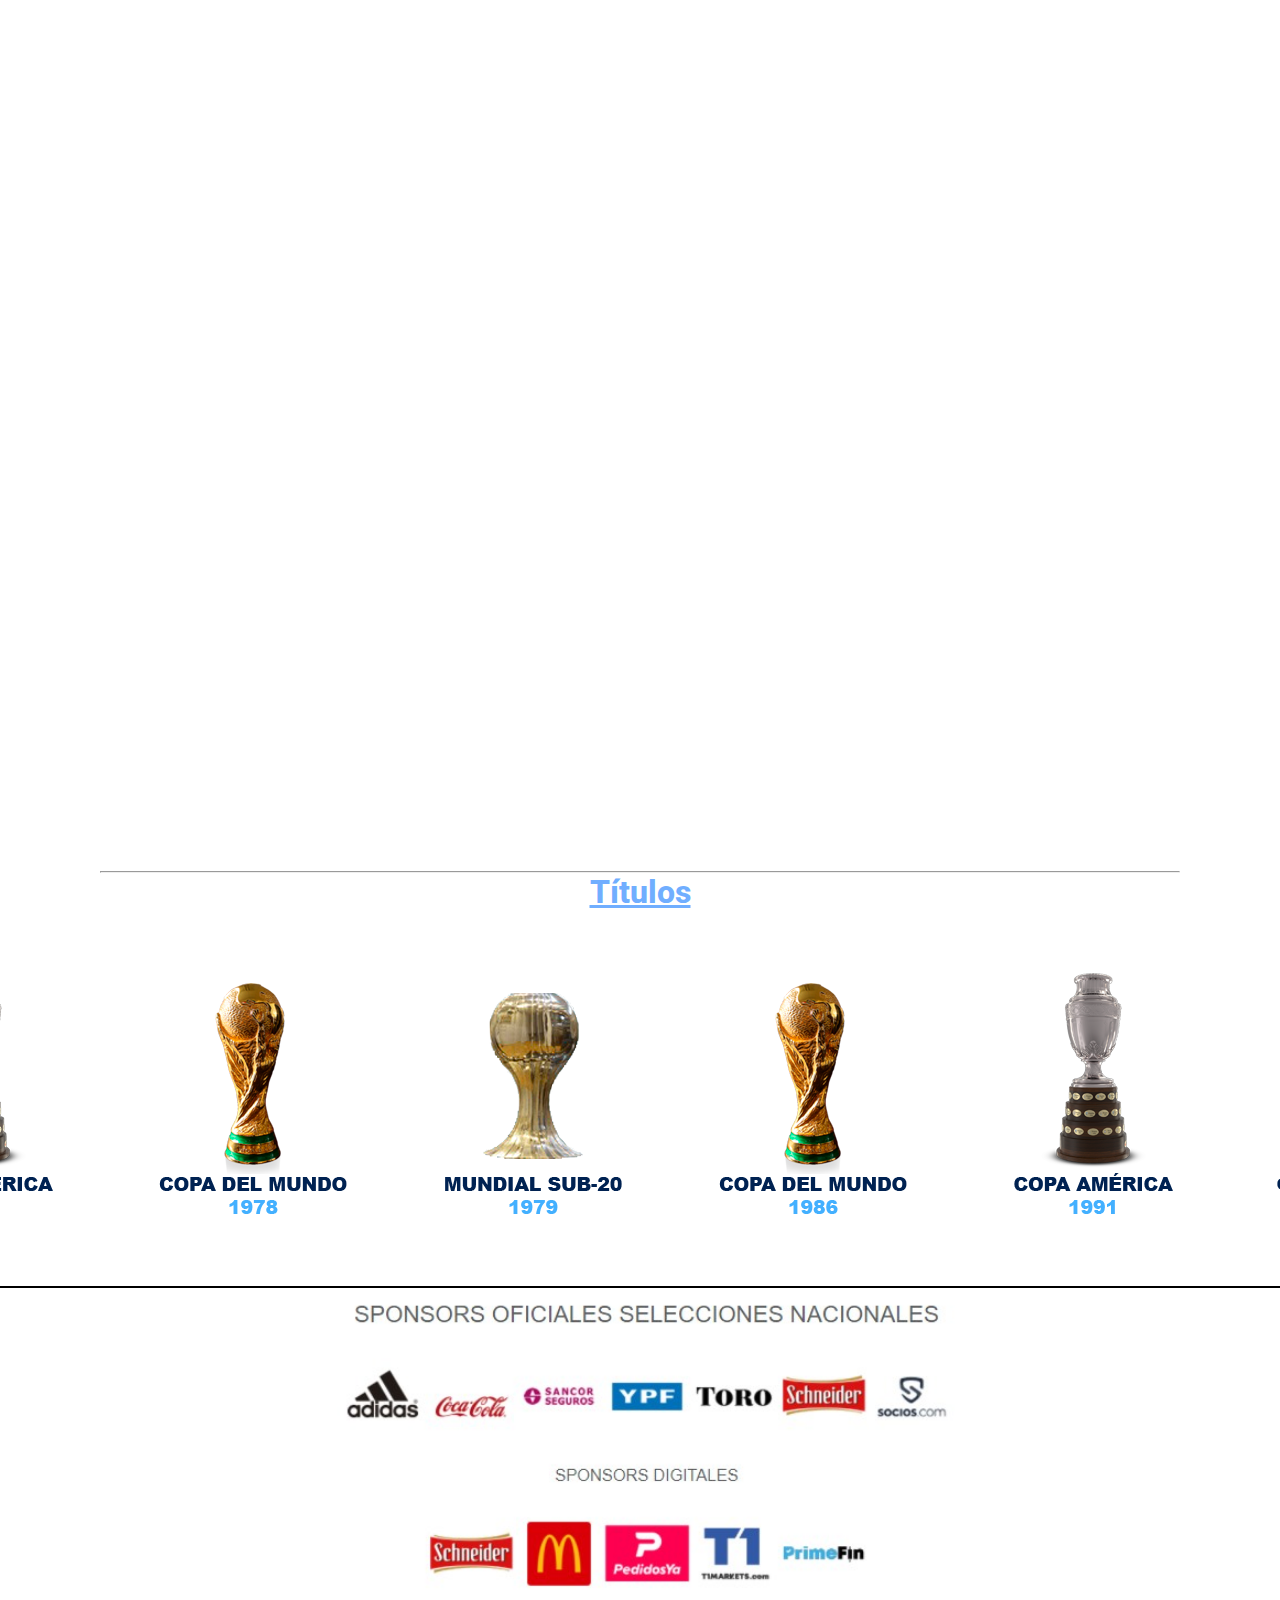
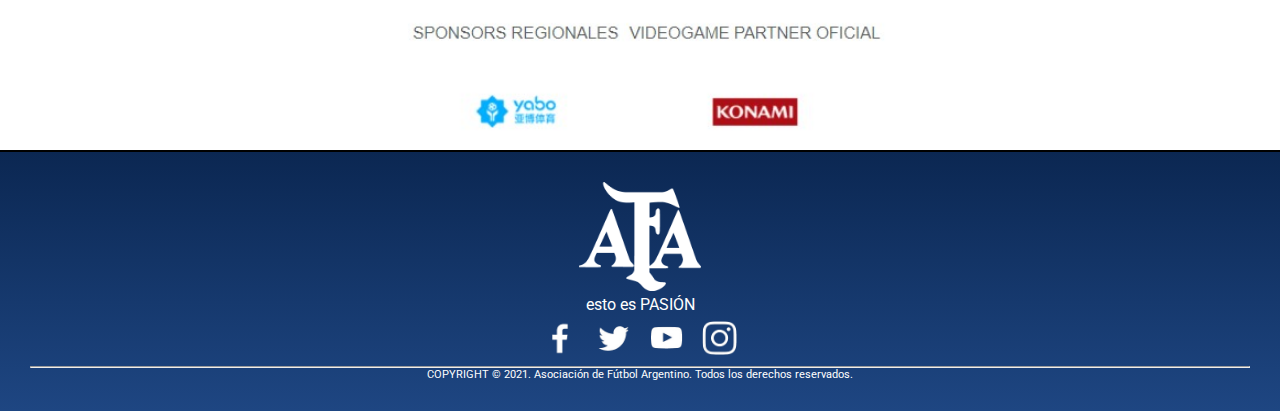
<file: seleccion.html>
<!DOCTYPE html>
<html lang="en">
<head>
    <meta charset="UTF-8">
    <meta http-equiv="X-UA-Compatible" content="IE=edge">
    <meta name="viewport" content="width=device-width, initial-scale=1.0">
    <meta name="description" content="Sitio Oficial de la Asociación del Fútbol Argentino. Conocé toda la información sobre nuestra Selección Mayor.">
    <meta name="keywords" content="afa, plantel afa, titulos afa, lionel messi, copa america, copa del mundo">
    <meta name="author" content="Tomas Martinez">
    <link rel="stylesheet" href="css/main.css">
    <link href="https://cdn.jsdelivr.net/npm/bootstrap@5.0.2/dist/css/bootstrap.min.css" rel="stylesheet" integrity="sha384-EVSTQN3/azprG1Anm3QDgpJLIm9Nao0Yz1ztcQTwFspd3yD65VohhpuuCOmLASjC" crossorigin="anonymous">
    <link rel="icon" href="imagenes/AFALogo.ico">
    <title>Seleccion | AFA - Oficial</title>
</head>
<body>
    <header class="grid gridHeader">
        <a href="index.html" id="logoAfa">
            <img src="imagenes/AFAHeader.png" alt="volver a inicio">
        </a>
        <p id="textoAfa">Asociación de Fútbol Argentino</p>
        <ul id="redesAfa">
          <a href="https://www.facebook.com/AFAOFICIAL" target="blank">
                  <img src="imagenes/FacebookHeader.png" alt="acceso a facebook" class="translate">
          </a>
          <a href="https://www.twitter.com/argentina?lang=es" target="blank">
                  <img src="imagenes/TwitterHeader.png" alt="acceso a twitter" class="translate">
          </a>
          <a href="https://www.youtube.com/AFAOFICIAL" target="blank">
                  <img src="imagenes/YoutubeHeader.png" alt="acceso a youtube" class="translate">
          </a>
          <a href="https://www.instagram.com/afaseleccion" target="blank">
                  <img src="imagenes/InstagramHeader.png" alt="acceso a instagram" class="translate">
          </a>  
        </ul>
    </header>
    <nav class="navbar navbar-expand-lg navbar-light">
      <div class="container-fluid">
        <button class="navbar-toggler" type="button" data-bs-toggle="collapse" data-bs-target="#navbarNav" aria-controls="navbarNav" aria-expanded="false" aria-label="Toggle navigation">
          <span class="navbar-toggler-icon"></span>
        </button>
        <div class="collapse navbar-collapse" id="navbarNav">
          <ul class="navbar-nav">
            <li class="nav-item">
              <a class="nav-link" href="historia.html">HISTORIA</a>
            </li>
            <li class="nav-item">
              <a class="nav-link" href="torneos.html">TORNEOS</a>
            </li>
            <li class="nav-item">
              <a class="nav-link active" href="seleccion.html">SELECCION</a>
            </li>
            <li class="nav-item">
              <a class="nav-link" href="noticias.html">NOTICIAS</a>
            </li>
          </ul>
        </div>
      </div>
  </nav>
    <main>
        <h1 class="seccion__titulo--upercase">selección de fútbol argentino</h1>
        <hr>
        <h2 class="seccion__subtitulo--underline">Plantel</h2>
        <section class="py-2 plantel">
            <div class="container-fluid">
                <div class="row">
                    <article class="col-lg-3 col-md-6">
                        <img src="imagenes/martinez.jpg" alt="Emiliano Martinez" class="w-50">
                        <p>ARQ - Emiliano Martínez</p>
                    </article>
                    <article class="col-lg-3 col-md-6">
                        <img src="imagenes/armani.jpg" alt="Franco Armani" class="w-50">
                        <p>ARQ - Franco Armani</p>
                    </article>
                    <article class="col-lg-3 col-md-6">
                        <img src="imagenes/musso.jpg" alt="Juan Musso" class="w-50">
                        <p>ARQ - Juan Musso</p>
                    </article>
                    <article class="col-lg-3 col-md-6">
                        <img src="imagenes/acuña.jpg" alt="Marcos Acuña" class="w-50">
                        <p>DEF - Marcos Acuña</p>
                    </article>
                    <article class="col-lg-3 col-md-6">
                        <img src="imagenes/martinezquarta.jpg" alt="Lucas Martinez Quarta" class="w-50">
                        <p>DEF - Lucas Martínez Quarta</p>
                    </article>
                    <article class="col-lg-3 col-md-6">
                        <img src="imagenes/molina.jpg" alt="Nahuel Molina" class="w-50">
                        <p>DEF - Nahuel Molina</p>
                    </article>
                    <article class="col-lg-3 col-md-6">
                        <img src="imagenes/romero.jpg" alt="Cristian Romero" class="w-50">
                        <p>DEF - Cristian Romero</p>
                    </article>
                    <article class="col-lg-3 col-md-6">
                        <img src="imagenes/otamendi.jpg" alt="Nicolas Otamendi" class="w-50">
                        <p>DEF - Nicolas Otamendi</p>
                    </article>
                    <article class="col-lg-3 col-md-6">
                        <img src="imagenes/pezzella.jpg" alt="German Pezzella" class="w-50">
                        <p>DEF - German Pezzella</p>
                    </article>
                    <article class="col-lg-3 col-md-6">
                        <img src="imagenes/montiel.jpg" alt="Gonzalo Montiel" class="w-50">
                        <p>DEF - Gonzalo Montiel</p>
                    </article>
                    <article class="col-lg-3 col-md-6">
                        <img src="imagenes/de paul.jpg" alt="Rodrigo De Paul" class="w-50">
                        <p>MED - Rodrigo De Paul</p>
                    </article>
                    <article class="col-lg-3 col-md-6">
                        <img src="imagenes/di maria.jpg" alt="Angel Di María" class="w-50">
                        <p>MED - Angel Di María</p>
                    </article>
                    <article class="col-lg-3 col-md-6">
                        <img src="imagenes/lo celso.jpg" alt="Giovani Lo Celso" class="w-50">
                        <p>MED - Giovani Lo Celso</p>
                    </article>
                    <article class="col-lg-3 col-md-6">
                        <img src="imagenes/gomez.jpg" alt="Alejandro Gomez" class="w-50">
                        <p>MED - Alejandro Gómez</p>
                    </article>
                    <article class="col-lg-3 col-md-6">
                        <img src="imagenes/rodriguez.jpg" alt="Guido Rodríguez" class="w-50">
                        <p>MED - Guido Rodríguez</p>
                    </article>
                    <article class="col-lg-3 col-md-6">
                        <img src="imagenes/palacios.jpg" alt="Exequiel Palacios" class="w-50">
                        <p>MED - Exequiel Palacios</p>
                    </article>
                    <article class="col-lg-3 col-md-6">
                        <img src="imagenes/paredes.jpg" alt="Leandro Paredes" class="w-50">
                        <p>MED - Leandro Paredes</p>
                    </article>
                    <article class="col-lg-3 col-md-6">
                      <img src="imagenes/aguero.jpg" alt="Sergio Agüero" class="w-50">
                      <p>DEL - Sergio Agüero</p>
                    </article>
                    <article class="col-lg-3 col-md-6">
                        <img src="imagenes/gonzalez.jpg" alt="Nicolas Gonzalez" class="w-50">
                        <p>DEL - Nicolas Gonzalez</p>
                    </article>
                    <article class="col-lg-3 col-md-6">
                        <img src="imagenes/messi.jpg" alt="Lionel Messi" class="w-50">
                        <p>DEL - Lionel Messi</p>
                    </article>
                    <article class="col-lg-3 col-md-6">
                        <img src="imagenes/lautaromartinez.jpg" alt="Lautaro Martínez" class="w-50">
                        <p>DEL - Lautaro Martínez</p>
                    </article>
                    <article class="col-lg-3 col-md-6">
                        <img src="imagenes/angel correa.jpg" alt="Angel Correa" class="w-50">
                        <p>DEL - Angel Correa</p>
                    </article>
                    <article class="col-lg-3 col-md-6">
                        <img src="imagenes/alvarez.jpg" alt="Julián Álvarez" class="w-50">
                        <p>DEL - Julián Álvarez</p>
                    </article>
                    <article class="col-lg-3 col-md-6">
                        <img src="imagenes/joaquin correa.jpg" alt="Joaquín Correa" class="w-50">
                        <p>DEL - Joaquín Correa</p>
                    </article>
                    <article class="col-lg-3 col-md-6">
                        <img src="imagenes/scaloni.jpg" alt="Lionel Scaloni" class="w-50">
                        <p>DT - Lionel Scaloni</p>
                    </article>
                </div>
            </div>
        </section>
        <hr>
        <h2 class="seccion__subtitulo--underline">Títulos</h2>
        <div id="carouselExampleDark" class="carousel carousel-dark slide" data-bs-ride="carousel">
            <div class="carousel-indicators">
              <button type="button" data-bs-target="#carouselExampleDark" data-bs-slide-to="0" class="active" aria-current="true" aria-label="Slide 1"></button>
              <button type="button" data-bs-target="#carouselExampleDark" data-bs-slide-to="1" aria-label="Slide 2"></button>
              <button type="button" data-bs-target="#carouselExampleDark" data-bs-slide-to="2" aria-label="Slide 3"></button>
              <button type="button" data-bs-target="#carouselExampleDark" data-bs-slide-to="3" aria-label="Slide 4"></button>
              <button type="button" data-bs-target="#carouselExampleDark" data-bs-slide-to="4" aria-label="Slide 5"></button>
              <button type="button" data-bs-target="#carouselExampleDark" data-bs-slide-to="5" aria-label="Slide 6"></button>
              <button type="button" data-bs-target="#carouselExampleDark" data-bs-slide-to="6" aria-label="Slide 7"></button>
              <button type="button" data-bs-target="#carouselExampleDark" data-bs-slide-to="7" aria-label="Slide 8"></button>
              <button type="button" data-bs-target="#carouselExampleDark" data-bs-slide-to="8" aria-label="Slide 9"></button>
              <button type="button" data-bs-target="#carouselExampleDark" data-bs-slide-to="9" aria-label="Slide 10"></button>
              <button type="button" data-bs-target="#carouselExampleDark" data-bs-slide-to="10" aria-label="Slide 11"></button>
              <button type="button" data-bs-target="#carouselExampleDark" data-bs-slide-to="11" aria-label="Slide 12"></button>
              <button type="button" data-bs-target="#carouselExampleDark" data-bs-slide-to="12" aria-label="Slide 13"></button>
              <button type="button" data-bs-target="#carouselExampleDark" data-bs-slide-to="13" aria-label="Slide 14"></button>
              <button type="button" data-bs-target="#carouselExampleDark" data-bs-slide-to="14" aria-label="Slide 15"></button>
              <button type="button" data-bs-target="#carouselExampleDark" data-bs-slide-to="15" aria-label="Slide 16"></button>
              <button type="button" data-bs-target="#carouselExampleDark" data-bs-slide-to="16" aria-label="Slide 17"></button>
              <button type="button" data-bs-target="#carouselExampleDark" data-bs-slide-to="17" aria-label="Slide 18"></button>
              <button type="button" data-bs-target="#carouselExampleDark" data-bs-slide-to="18" aria-label="Slide 19"></button>
              <button type="button" data-bs-target="#carouselExampleDark" data-bs-slide-to="19" aria-label="Slide 20"></button>
              <button type="button" data-bs-target="#carouselExampleDark" data-bs-slide-to="20" aria-label="Slide 21"></button>
              <button type="button" data-bs-target="#carouselExampleDark" data-bs-slide-to="21" aria-label="Slide 22"></button>
              <button type="button" data-bs-target="#carouselExampleDark" data-bs-slide-to="22" aria-label="Slide 23"></button>
              <button type="button" data-bs-target="#carouselExampleDark" data-bs-slide-to="23" aria-label="Slide 24"></button>
              <button type="button" data-bs-target="#carouselExampleDark" data-bs-slide-to="24" aria-label="Slide 25"></button>
              <button type="button" data-bs-target="#carouselExampleDark" data-bs-slide-to="25" aria-label="Slide 26"></button>
              <button type="button" data-bs-target="#carouselExampleDark" data-bs-slide-to="26" aria-label="Slide 27"></button>
            </div>
            <div class="carousel-inner">
              <div class="carousel-item active" data-bs-interval="10000">
                <img src="imagenes/1921.png" class="d-block copa" alt="Copa America 1921">
                <div class="carousel-caption d-none d-md-block">
                </div>
              </div>
              <div class="carousel-item" data-bs-interval="2000">
                <img src="imagenes/1925.png" class="d-block copa" alt="Copa America 1925">
                <div class="carousel-caption d-none d-md-block">
                </div>
              </div>
              <div class="carousel-item">
                <img src="imagenes/1927.png" class="d-block copa" alt="Copa America 1927">
                <div class="carousel-caption d-none d-md-block">
                </div>
              </div>
              <div class="carousel-item">
                <img src="imagenes/1929.png" class="d-block copa" alt="Copa America 1929">
                <div class="carousel-caption d-none d-md-block">
                </div>
              </div>
              <div class="carousel-item">
                <img src="imagenes/1937.png" class="d-block copa" alt="Copa America 1937">
                <div class="carousel-caption d-none d-md-block">
                </div>
              </div>
              <div class="carousel-item">
                <img src="imagenes/1941.png" class="d-block copa" alt="Copa America 1941">
                <div class="carousel-caption d-none d-md-block">
                </div>
              </div>
              <div class="carousel-item">
                <img src="imagenes/1945.png" class="d-block copa" alt="Copa America 1945">
                <div class="carousel-caption d-none d-md-block">
                </div>
              </div>
              <div class="carousel-item">
                <img src="imagenes/1946.png" class="d-block copa" alt="Copa America 1946">
                <div class="carousel-caption d-none d-md-block">
                </div>
              </div>
              <div class="carousel-item">
                <img src="imagenes/1947.png" class="d-block copa" alt="Copa America 1947">
                <div class="carousel-caption d-none d-md-block">
                </div>
              </div>
              <div class="carousel-item">
                <img src="imagenes/1955.png" class="d-block copa" alt="Copa America 1955">
                <div class="carousel-caption d-none d-md-block">
                </div>
              </div>
              <div class="carousel-item">
                <img src="imagenes/1957.png" class="d-block copa" alt="Copa America 1957">
                <div class="carousel-caption d-none d-md-block">
                </div>
              </div>
              <div class="carousel-item">
                <img src="imagenes/1959.png" class="d-block copa" alt="Copa America 1959">
                <div class="carousel-caption d-none d-md-block">
                </div>
              </div>
              <div class="carousel-item">
                <img src="imagenes/1978.png" class="d-block copa" alt="Copa del Mundo 1978">
                <div class="carousel-caption d-none d-md-block">
                </div>
              </div>
              <div class="carousel-item">
                <img src="imagenes/1979.png" class="d-block copa" alt="Mundial Sub-20 1979">
                <div class="carousel-caption d-none d-md-block">
                </div>
              </div>
              <div class="carousel-item">
                <img src="imagenes/1986.png" class="d-block copa" alt="Copa del Mundo 1986">
                <div class="carousel-caption d-none d-md-block">
                </div>
              </div>
              <div class="carousel-item">
                <img src="imagenes/1991.png" class="d-block copa" alt="Copa America 1991">
                <div class="carousel-caption d-none d-md-block">
                </div>
              </div>
              <div class="carousel-item">
                <img src="imagenes/1992.png" class="d-block copa" alt="Copa Confederaciones 1992">
                <div class="carousel-caption d-none d-md-block">
                </div>
              </div>
              <div class="carousel-item">
                <img src="imagenes/1993(1).png" class="d-block copa" alt="Copa America 1993">
                <div class="carousel-caption d-none d-md-block">
                </div>
              </div>
              <div class="carousel-item">
                <img src="imagenes/1993(2).png" class="d-block copa" alt="Copa Artemio Franchi 1993">
                <div class="carousel-caption d-none d-md-block">
                </div>
              </div>
              <div class="carousel-item">
                <img src="imagenes/1995.png" class="d-block copa" alt="Mundial Sub-20 1995">
                <div class="carousel-caption d-none d-md-block">
                </div>
              </div>
              <div class="carousel-item">
                <img src="imagenes/1997.png" class="d-block copa" alt="Mundial Sub-20 1997">
                <div class="carousel-caption d-none d-md-block">
                </div>
              </div>
              <div class="carousel-item">
                <img src="imagenes/2001.png" class="d-block copa" alt="Mundial Sub-20 2001">
                <div class="carousel-caption d-none d-md-block">
                </div>
              </div>
              <div class="carousel-item">
                <img src="imagenes/2004.png" class="d-block copa" alt="JJ.OO. Atenas 2004">
                <div class="carousel-caption d-none d-md-block">
                </div>
              </div>
              <div class="carousel-item">
                <img src="imagenes/2005.png" class="d-block copa" alt="Mundial Sub-20 2005">
                <div class="carousel-caption d-none d-md-block">
                </div>
              </div>
              <div class="carousel-item">
                <img src="imagenes/2007.png" class="d-block copa" alt="Mundial Sub-20 2007">
                <div class="carousel-caption d-none d-md-block">
                </div>
              </div>
              <div class="carousel-item">
                <img src="imagenes/2008.png" class="d-block copa" alt="JJ.OO. Beijing 2008">
                <div class="carousel-caption d-none d-md-block">
                </div>
              </div>
              <div class="carousel-item">
                <img src="imagenes/2021.png" class="d-block copa" alt="Copa America 2021">
                <div class="carousel-caption d-none d-md-block">
                </div>
              </div>
            </div>
            <button class="carousel-control-prev" type="button" data-bs-target="#carouselExampleDark" data-bs-slide="prev">
              <span class="carousel-control-prev-icon" aria-hidden="true"></span>
              <span class="visually-hidden">Previous</span>
            </button>
            <button class="carousel-control-next" type="button" data-bs-target="#carouselExampleDark" data-bs-slide="next">
              <span class="carousel-control-next-icon" aria-hidden="true"></span>
              <span class="visually-hidden">Next</span>
            </button>
        </div>
    </main>
    <div class="displayFlex sponsors">
      <img src="imagenes/sponsors.jpg" alt="sponsors de afa" width="50%">
    </div>
    <footer class="textCenter">
        <a href="index.html">
          <img src="imagenes/afafooter.png" alt="logo de afa" width="10%">
        </a>
        <h3>esto es PASIÓN</h3>
        <h3>
            <a href="https://www.facebook.com/AFAOFICIAL" target="blank">
                <img src="imagenes/logofacebook.png" alt="acceso a facebook" width="4%">
            </a>
            <a href="https://www.twitter.com/argentina?lang=es" target="blank">
                <img src="imagenes/logotwitter.png" alt="acceso a twitter" width="4%">
            </a>
            <a href="https://www.youtube.com/AFAOFICIAL" target="blank">
                <img src="imagenes/logoyoutube.png" alt="acceso a youtube" width="4%">
            </a>
            <a href="https://www.instagram.com/afaseleccion" target="blank">
                <img src="imagenes/logoinstagram.png" alt="acceso a instagram" width="4%">
            </a>
        </h3>
        <hr>
        <h3 id="copyright">COPYRIGHT © 2021. Asociación de Fútbol Argentino. Todos los derechos reservados.</h3>
    </footer>
    <script src="https://cdn.jsdelivr.net/npm/bootstrap@5.0.2/dist/js/bootstrap.bundle.min.js" integrity="sha384-MrcW6ZMFYlzcLA8Nl+NtUVF0sA7MsXsP1UyJoMp4YLEuNSfAP+JcXn/tWtIaxVXM" crossorigin="anonymous"></script>
</body>
</html>
</file>
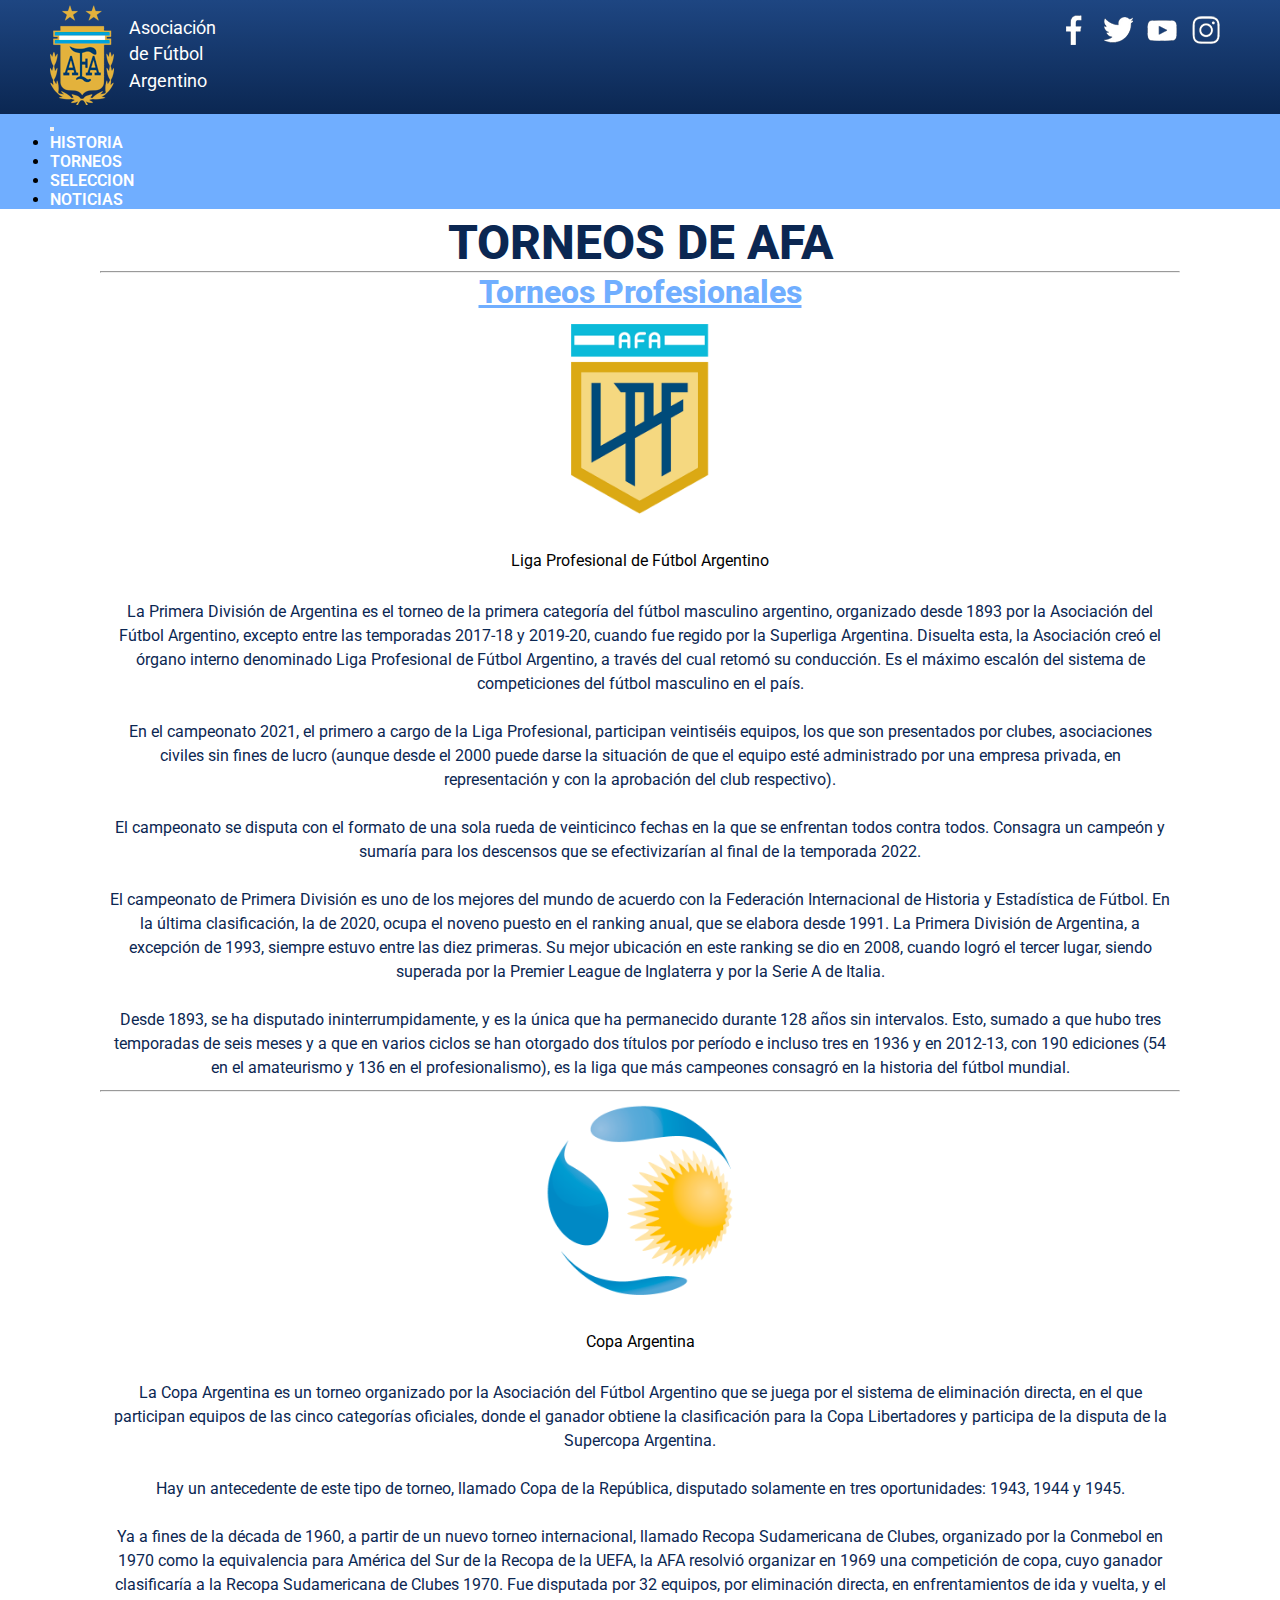
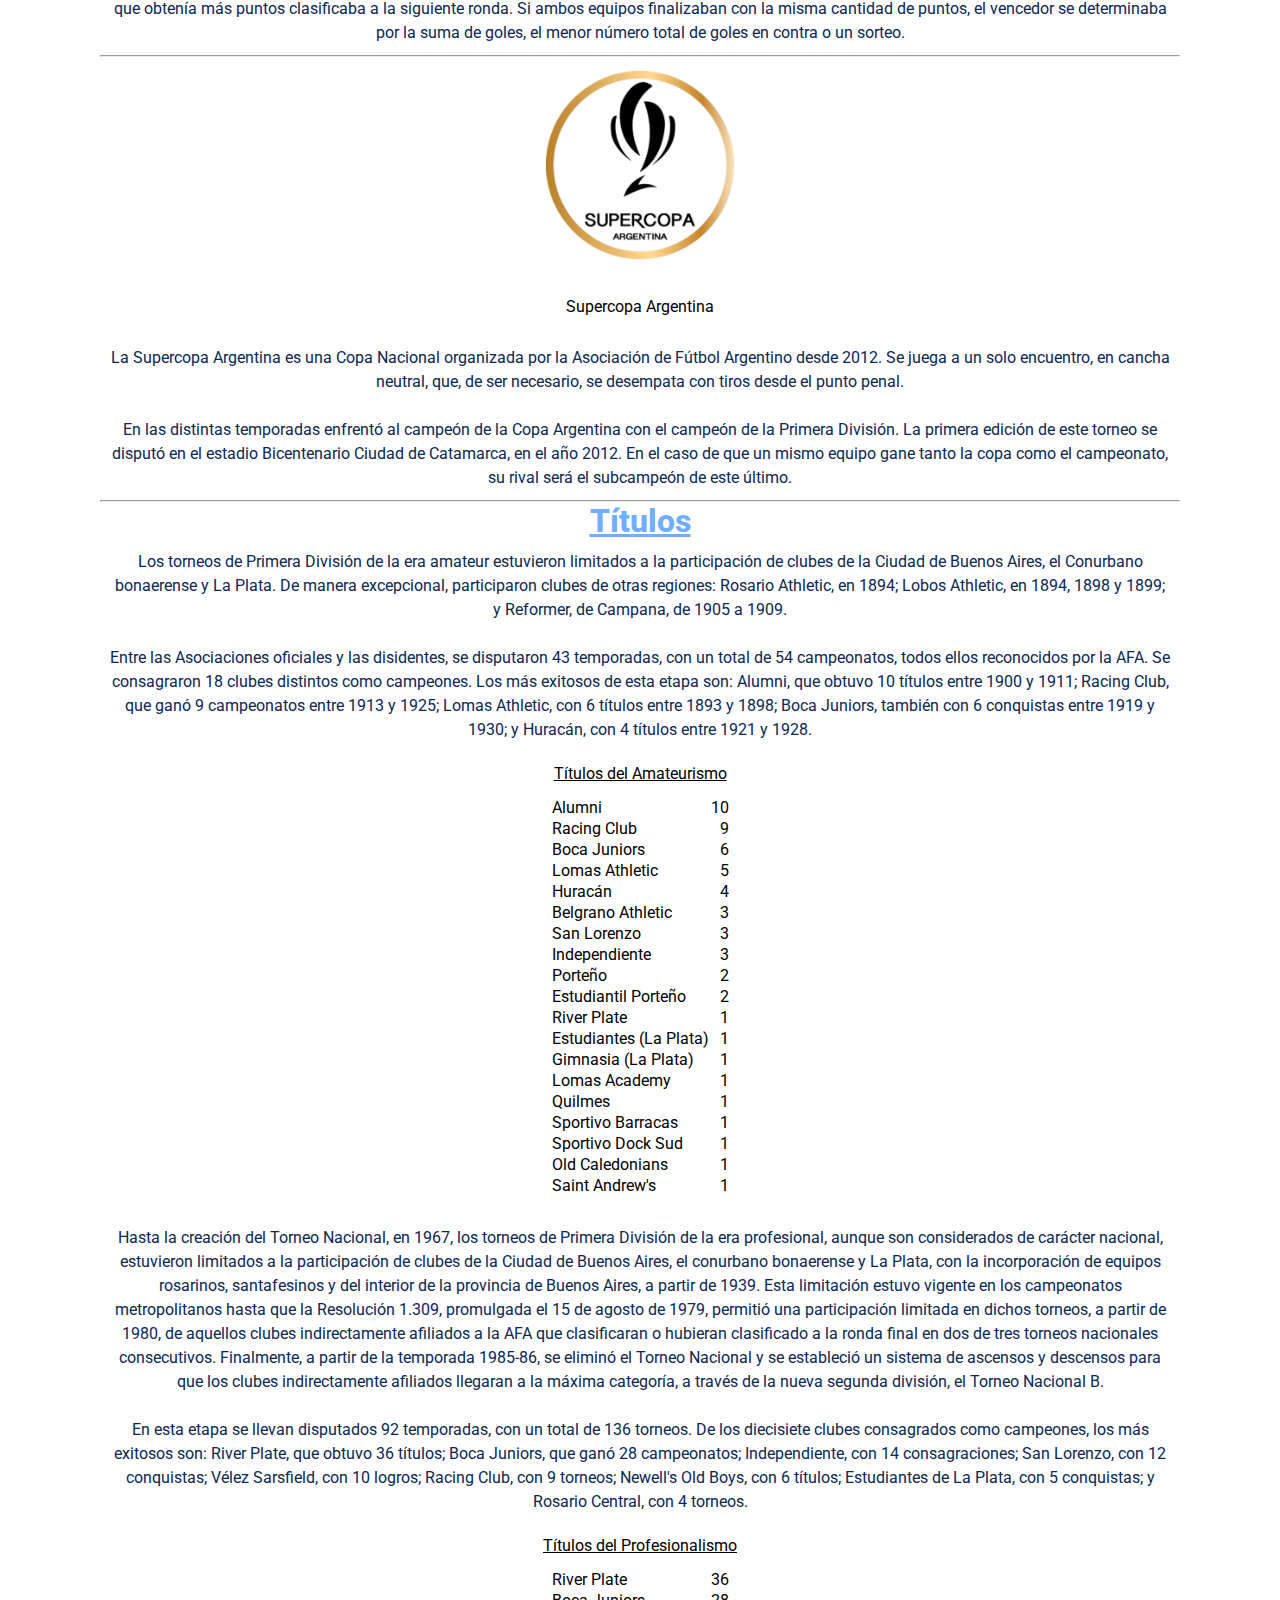
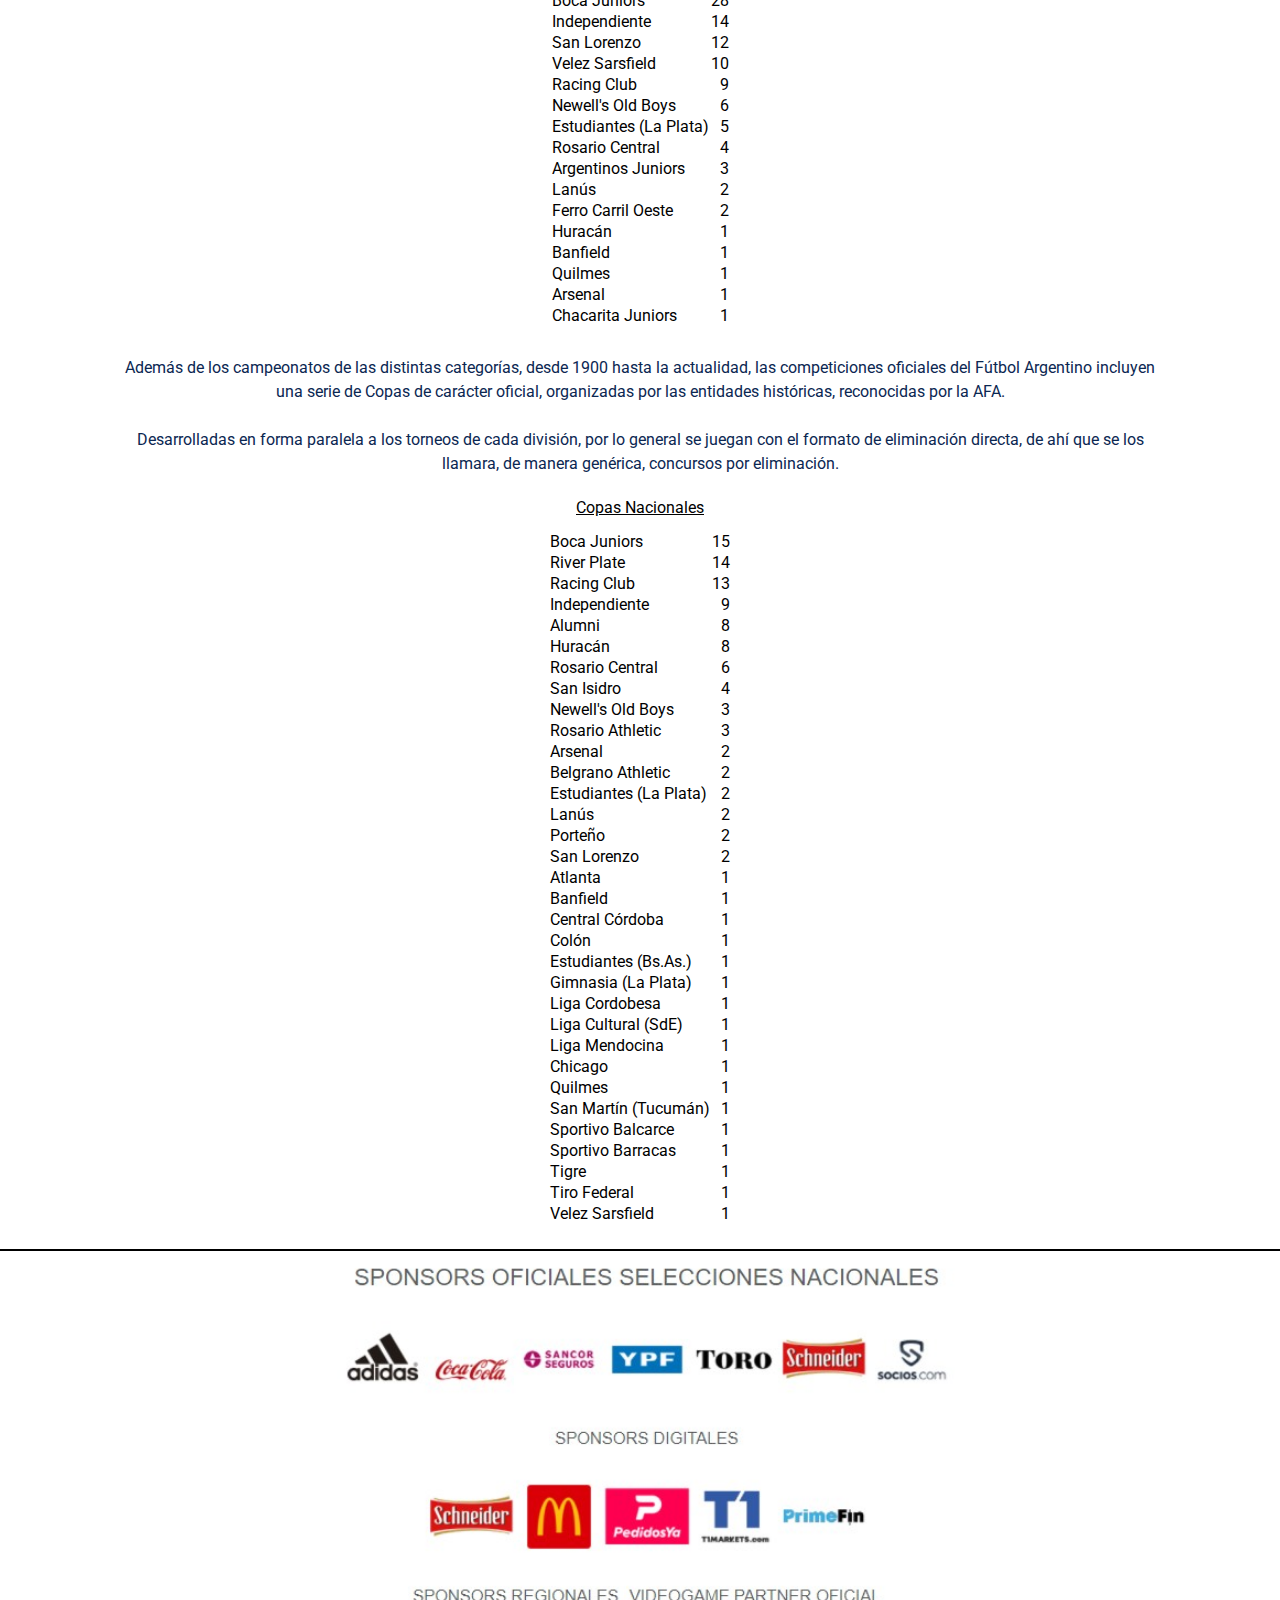
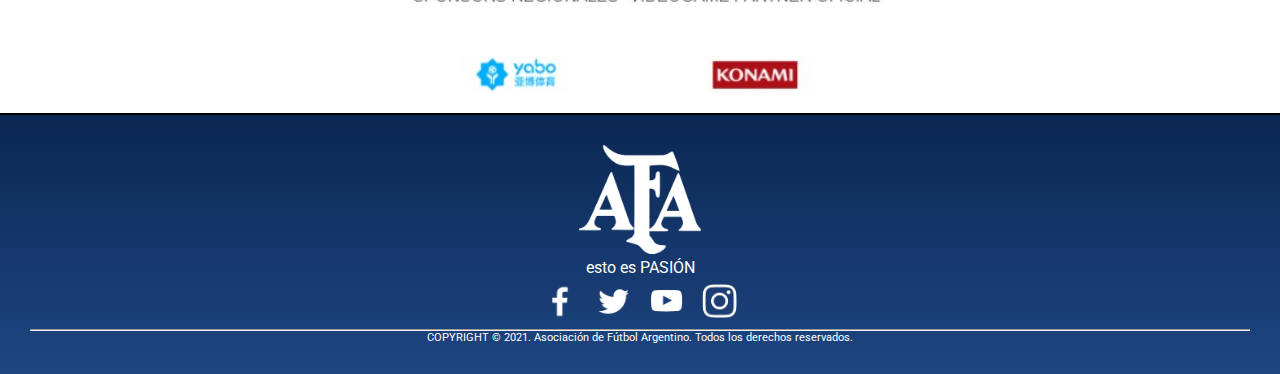
<file: torneos.html>
<!DOCTYPE html>
<html lang="en">
<head>
    <meta charset="UTF-8">
    <meta http-equiv="X-UA-Compatible" content="IE=edge">
    <meta name="viewport" content="width=device-width, initial-scale=1.0">
    <meta name="description" content="Sitio Oficial de la Asociación del Fútbol Argentino. Conocé los Torneos Oficiales de AFA.">
    <meta name="keywords" content="afa, torneos de afa, titulos torneos afa, boca, river, racing, independiente, san lorenzo, copa argentina, liga profesional, supercopa">
    <meta name="author" content="Tomas Martinez">
    <link rel="stylesheet" href="css/main.css">
    <link href="https://cdn.jsdelivr.net/npm/bootstrap@5.0.2/dist/css/bootstrap.min.css" rel="stylesheet" integrity="sha384-EVSTQN3/azprG1Anm3QDgpJLIm9Nao0Yz1ztcQTwFspd3yD65VohhpuuCOmLASjC" crossorigin="anonymous">
    <link rel="icon" href="imagenes/AFALogo.ico">
    <title>Torneos | AFA - Oficial</title>
</head>
<body>
    <header class="grid gridHeader">
        <a href="index.html" id="logoAfa">
            <img src="imagenes/AFAHeader.png" alt="volver a inicio">
        </a>
        <p id="textoAfa">Asociación de Fútbol Argentino</p>
        <ul id="redesAfa">
            <a href="https://www.facebook.com/AFAOFICIAL" target="blank">
                    <img src="imagenes/FacebookHeader.png" alt="acceso a facebook" class="translate">
            </a>
            <a href="https://www.twitter.com/argentina?lang=es" target="blank">
                    <img src="imagenes/TwitterHeader.png" alt="acceso a twitter" class="translate">
            </a>
            <a href="https://www.youtube.com/AFAOFICIAL" target="blank">
                    <img src="imagenes/YoutubeHeader.png" alt="acceso a youtube" class="translate">
            </a>
            <a href="https://www.instagram.com/afaseleccion" target="blank">
                    <img src="imagenes/InstagramHeader.png" alt="acceso a instagram" class="translate">
            </a>  
        </ul>
    </header>
    <nav class="navbar navbar-expand-lg navbar-light">
        <div class="container-fluid">
          <button class="navbar-toggler" type="button" data-bs-toggle="collapse" data-bs-target="#navbarNav" aria-controls="navbarNav" aria-expanded="false" aria-label="Toggle navigation">
            <span class="navbar-toggler-icon"></span>
          </button>
          <div class="collapse navbar-collapse" id="navbarNav">
            <ul class="navbar-nav">
              <li class="nav-item">
                <a class="nav-link" href="historia.html">HISTORIA</a>
              </li>
              <li class="nav-item">
                <a class="nav-link active" href="torneos.html">TORNEOS</a>
              </li>
              <li class="nav-item">
                <a class="nav-link" href="seleccion.html">SELECCION</a>
              </li>
              <li class="nav-item">
                <a class="nav-link" href="noticias.html">NOTICIAS</a>
              </li>
            </ul>
          </div>
        </div>
    </nav>
    <main>
        <h1 class="seccion__titulo--upercase">torneos de afa</h1>
        <hr>
        <h2 class="seccion__subtitulo--underline">Torneos Profesionales</h2>
        <article class="textCenter">
            <img src="imagenes/ligaprofesional.png" alt="Liga Profesional de Fútbol Argentino" width="20%">
            <div class="noticia__epigrafe--color">Liga Profesional de Fútbol Argentino</div>
            <p>La Primera División de Argentina es el torneo de la primera categoría del fútbol masculino argentino, organizado desde 1893 por la Asociación del Fútbol Argentino, excepto entre las temporadas 2017-18 y 2019-20, cuando fue regido por la Superliga Argentina. Disuelta esta, la Asociación creó el órgano interno denominado Liga Profesional de Fútbol Argentino, a través del cual retomó su conducción. Es el máximo escalón del sistema de competiciones del fútbol masculino en el país.
            <br><br>
            En el campeonato 2021, el primero a cargo de la Liga Profesional, participan veintiséis equipos, los que son presentados por clubes, asociaciones civiles sin fines de lucro (aunque desde el 2000 puede darse la situación de que el equipo esté administrado por una empresa privada, en representación y con la aprobación del club respectivo).
            <br><br>
            El campeonato se disputa con el formato de una sola rueda de veinticinco fechas en la que se enfrentan todos contra todos. Consagra un campeón y sumaría para los descensos que se efectivizarían al final de la temporada 2022.
            <br><br>
            El campeonato de Primera División es uno de los mejores del mundo de acuerdo con la Federación Internacional de Historia y Estadística de Fútbol. En la última clasificación, la de 2020, ocupa el noveno puesto en el ranking anual, que se elabora desde 1991. La Primera División de Argentina, a excepción de 1993, siempre estuvo entre las diez primeras. Su mejor ubicación en este ranking se dio en 2008, cuando logró el tercer lugar, siendo superada por la Premier League de Inglaterra y por la Serie A de Italia.
            <br><br>
            Desde 1893, se ha disputado ininterrumpidamente, y es la única que ha permanecido durante 128 años sin intervalos. Esto, sumado a que hubo tres temporadas de seis meses y a que en varios ciclos se han otorgado dos títulos por período e incluso tres en 1936 y en 2012-13, con 190 ediciones (54 en el amateurismo y 136 en el profesionalismo), es la liga que más campeones consagró en la historia del fútbol mundial.</p>
        </article>
        <hr>
        <article class="textCenter">
            <img src="imagenes/copaargentina.png" alt="Copa Argentina" width="20%">
            <div class="noticia__epigrafe--color">Copa Argentina</div>
            <p>La Copa Argentina es un torneo organizado por la Asociación del Fútbol Argentino que se juega por el sistema de eliminación directa, en el que participan equipos de las cinco categorías oficiales, donde el ganador obtiene la clasificación para la Copa Libertadores y participa de la disputa de la Supercopa Argentina.
            <br><br>
            Hay un antecedente de este tipo de torneo, llamado Copa de la República, disputado solamente en tres oportunidades: 1943, 1944 y 1945.
            <br><br>
            Ya a fines de la década de 1960, a partir de un nuevo torneo internacional, llamado Recopa Sudamericana de Clubes, organizado por la Conmebol en 1970 como la equivalencia para América del Sur de la Recopa de la UEFA, la AFA resolvió organizar en 1969 una competición de copa, cuyo ganador clasificaría a la Recopa Sudamericana de Clubes 1970. Fue disputada por 32 equipos, por eliminación directa, en enfrentamientos de ida y vuelta, y el que obtenía más puntos clasificaba a la siguiente ronda. Si ambos equipos finalizaban con la misma cantidad de puntos, el vencedor se determinaba por la suma de goles, el menor número total de goles en contra o un sorteo.</p>
        </article>
        <hr>
        <article class="textCenter">
            <img src="imagenes/supercopa.png" alt="Supercopa Argentina" width="20%">
            <div class="noticia__epigrafe--color">Supercopa Argentina</div>
            <p>La Supercopa Argentina es una Copa Nacional organizada por la Asociación de Fútbol Argentino desde 2012. Se juega a un solo encuentro, en cancha neutral, que, de ser necesario, se desempata con tiros desde el punto penal.
            <br><br>
            En las distintas temporadas enfrentó al campeón de la Copa Argentina con el campeón de la Primera División. La primera edición de este torneo se disputó en el estadio Bicentenario Ciudad de Catamarca, en el año 2012. En el caso de que un mismo equipo gane tanto la copa como el campeonato, su rival será el subcampeón de este último.</p>
        </article>
        <hr>
        <h2 class="seccion__subtitulo--underline">Títulos</h2>
        <p>Los torneos de Primera División de la era amateur estuvieron limitados a la participación de clubes de la Ciudad de Buenos Aires, el Conurbano bonaerense y La Plata. De manera excepcional, participaron clubes de otras regiones: Rosario Athletic, en 1894; Lobos Athletic, en 1894, 1898 y 1899; y Reformer, de Campana, de 1905 a 1909.
        <br><br>
        Entre las Asociaciones oficiales y las disidentes, se disputaron 43 temporadas, con un total de 54 campeonatos, todos ellos reconocidos por la AFA. Se consagraron 18 clubes distintos como campeones. Los más exitosos de esta etapa son: Alumni, que obtuvo 10 títulos entre 1900 y 1911; Racing Club, que ganó 9 campeonatos entre 1913 y 1925; Lomas Athletic, con 6 títulos entre 1893 y 1898; Boca Juniors, también con 6 conquistas entre 1919 y 1930; y Huracán, con 4 títulos entre 1921 y 1928.</p>
        <p class="cuadro__nombre--color seccion__subtitulo--underline">Títulos del Amateurismo</p>
        <table style="margin: 0 auto">
            <tr>
                <td class="textLeft">Alumni</td>
                <td class="textRight">10</td>
            </tr>
            <tr>
                <td class="textLeft">Racing Club</td>
                <td class="textRight">9</td>
            </tr>
            <tr>
                <td class="textLeft">Boca Juniors</td>
                <td class="textRight">6</td>
            </tr>
            <tr>
                <td class="textLeft">Lomas Athletic</td>
                <td class="textRight">5</td>
            </tr>
            <tr>
                <td class="textLeft">Huracán</td>
                <td class="textRight">4</td>
            </tr>
            <tr>
                <td class="textLeft">Belgrano Athletic</td>
                <td class="textRight">3</td>
            </tr>
            <tr>
                <td class="textLeft">San Lorenzo</td>
                <td class="textRight">3</td>
            </tr>
            <tr>
                <td class="textLeft">Independiente</td>
                <td class="textRight">3</td>
            </tr>
            <tr>
                <td class="textLeft">Porteño</td>
                <td class="textRight">2</td>
            </tr>
            <tr>
                <td class="textLeft">Estudiantil Porteño</td>
                <td class="textRight">2</td>
            </tr>
            <tr>
                <td class="textLeft">River Plate</td>
                <td class="textRight">1</td>
            </tr>
            <tr>
                <td class="textLeft">Estudiantes (La Plata)</td>
                <td class="textRight">1</td>
            </tr>
            <tr>
                <td class="textLeft">Gimnasia (La Plata)</td>
                <td class="textRight">1</td>
            </tr>
            <tr>
                <td class="textLeft">Lomas Academy</td>
                <td class="textRight">1</td>
            </tr>
            <tr>
                <td class="textLeft">Quilmes</td>
                <td class="textRight">1</td>
            </tr>
            <tr>
                <td class="textLeft">Sportivo Barracas</td>
                <td class="textRight">1</td>
            </tr>
            <tr>
                <td class="textLeft">Sportivo Dock Sud</td>
                <td class="textRight">1</td>
            </tr>
            <tr>
                <td class="textLeft">Old Caledonians</td>
                <td class="textRight">1</td>
            </tr>
            <tr>
                <td class="textLeft">Saint Andrew's</td>
                <td class="textRight">1</td>
            </tr>
        </table>
        <br>
        </section>
        <p>Hasta la creación del Torneo Nacional, en 1967, los torneos de Primera División de la era profesional, aunque son considerados de carácter nacional, estuvieron limitados a la participación de clubes de la Ciudad de Buenos Aires, el conurbano bonaerense y La Plata, con la incorporación de equipos rosarinos, santafesinos y del interior de la provincia de Buenos Aires, a partir de 1939. Esta limitación estuvo vigente en los campeonatos metropolitanos hasta que la Resolución 1.309, promulgada el 15 de agosto de 1979, permitió una participación limitada en dichos torneos, a partir de 1980, de aquellos clubes indirectamente afiliados a la AFA que clasificaran o hubieran clasificado a la ronda final en dos de tres torneos nacionales consecutivos. Finalmente, a partir de la temporada 1985-86, se eliminó el Torneo Nacional y se estableció un sistema de ascensos y descensos para que los clubes indirectamente afiliados llegaran a la máxima categoría, a través de la nueva segunda división, el Torneo Nacional B.
        <br><br>
        En esta etapa se llevan disputados 92 temporadas, con un total de 136 torneos. De los diecisiete clubes consagrados como campeones, los más exitosos son: River Plate, que obtuvo 36 títulos; Boca Juniors, que ganó 28 campeonatos; Independiente, con 14 consagraciones; San Lorenzo, con 12 conquistas; Vélez Sarsfield, con 10 logros; Racing Club, con 9 torneos; Newell's Old Boys, con 6 títulos; Estudiantes de La Plata, con 5 conquistas; y Rosario Central, con 4 torneos.</p>
        <p class="cuadro__nombre--color seccion__subtitulo--underline">Títulos del Profesionalismo</p>
        <table style="margin: 0 auto">
            <tr>
                <td class="textLeft">River Plate</td>
                <td class="textRight">36</td>
            </tr>
            <tr>
                <td class="textLeft">Boca Juniors</td>
                <td class="textRight">28</td>
            </tr>
            <tr>
                <td class="textLeft">Independiente</td>
                <td class="textRight">14</td>
            </tr>
            <tr>
                <td class="textLeft">San Lorenzo</td>
                <td class="textRight">12</td>
            </tr>
            <tr>
                <td class="textLeft">Velez Sarsfield</td>
                <td class="textRight">10</td>
            </tr>
            <tr>
                <td class="textLeft">Racing Club</td>
                <td class="textRight">9</td>
            </tr>
            <tr>
                <td class="textLeft">Newell's Old Boys</td>
                <td class="textRight">6</td>
            </tr>
            <tr>
                <td class="textLeft">Estudiantes (La Plata)</td>
                <td class="textRight">5</td>
            </tr>
            <tr>
                <td class="textLeft">Rosario Central</td>
                <td class="textRight">4</td>
            </tr>
            <tr>
                <td class="textLeft">Argentinos Juniors</td>
                <td class="textRight">3</td>
            </tr>
            <tr>
                <td class="textLeft">Lanús</td>
                <td class="textRight">2</td>
            </tr>
            <tr>
                <td class="textLeft">Ferro Carril Oeste</td>
                <td class="textRight">2</td>
            </tr>
            <tr>
                <td class="textLeft">Huracán</td>
                <td class="textRight">1</td>
            </tr>
            <tr>
                <td class="textLeft">Banfield</td>
                <td class="textRight">1</td>
            </tr>
            <tr>
                <td class="textLeft">Quilmes</td>
                <td class="textRight">1</td>
            </tr>
            <tr>
                <td class="textLeft">Arsenal</td>
                <td class="textRight">1</td>
            </tr>
            <tr>
                <td class="textLeft">Chacarita Juniors</td>
                <td class="textRight">1</td>
            </tr>
        </table>
        <br>
        <p>Además de los campeonatos de las distintas categorías, desde 1900 hasta la actualidad, las competiciones oficiales del Fútbol Argentino incluyen una serie de Copas de carácter oficial, organizadas por las entidades históricas, reconocidas por la AFA.
        <br><br>
        Desarrolladas en forma paralela a los torneos de cada división, por lo general se juegan con el formato de eliminación directa, de ahí que se los llamara, de manera genérica, concursos por eliminación.</p>
        <p class="cuadro__nombre--color seccion__subtitulo--underline">Copas Nacionales</p>
        <table style="margin: 0 auto">
            <tr>
                <td class="textLeft">Boca Juniors</td>
                <td class="textRight">15</td>
            </tr>
            <tr>
                <td class="textLeft">River Plate</td>
                <td class="textRight">14</td>
            </tr>
            <tr>
                <td class="textLeft">Racing Club</td>
                <td class="textRight">13</td>
            </tr>
            <tr>
                <td class="textLeft">Independiente</td>
                <td class="textRight">9</td>
            </tr>
            <tr>
                <td class="textLeft">Alumni</td>
                <td class="textRight">8</td>
            </tr>
            <tr>
                <td class="textLeft">Huracán</td>
                <td class="textRight">8</td>
            </tr>
            <tr>
                <td class="textLeft">Rosario Central</td>
                <td class="textRight">6</td>
            </tr>
            <tr>
                <td class="textLeft">San Isidro</td>
                <td class="textRight">4</td>
            </tr>
            <tr>
                <td class="textLeft">Newell's Old Boys</td>
                <td class="textRight">3</td>
            </tr>
            <tr>
                <td class="textLeft">Rosario Athletic</td>
                <td class="textRight">3</td>
            </tr>
            <tr>
                <td class="textLeft">Arsenal</td>
                <td class="textRight">2</td>
            </tr>
            <tr>
                <td class="textLeft">Belgrano Athletic</td>
                <td class="textRight">2</td>
            </tr>
            <tr>
                <td class="textLeft">Estudiantes (La Plata)</td>
                <td class="textRight">2</td>
            </tr>
            <tr>
                <td class="textLeft">Lanús</td>
                <td class="textRight">2</td>
            </tr>
            <tr>
                <td class="textLeft">Porteño</td>
                <td class="textRight">2</td>
            </tr>
            <tr>
                <td class="textLeft">San Lorenzo</td>
                <td class="textRight">2</td>
            </tr>
            <tr>
                <td class="textLeft">Atlanta</td>
                <td class="textRight">1</td>
            </tr>
            <tr>
                <td class="textLeft">Banfield</td>
                <td class="textRight">1</td>
            </tr>
            <tr>
                <td class="textLeft">Central Córdoba</td>
                <td class="textRight">1</td>
            </tr>
            <tr>
                <td class="textLeft">Colón</td>
                <td class="textRight">1</td>
            </tr>
            <tr>
                <td class="textLeft">Estudiantes (Bs.As.)</td>
                <td class="textRight">1</td>
            </tr>
            <tr>
                <td class="textLeft">Gimnasia (La Plata)</td>
                <td class="textRight">1</td>
            </tr>
            <tr>
                <td class="textLeft">Liga Cordobesa</td>
                <td class="textRight">1</td>
            </tr>
            <tr>
                <td class="textLeft">Liga Cultural (SdE)</td>
                <td class="textRight">1</td>
            </tr>
            <tr>
                <td class="textLeft">Liga Mendocina</td>
                <td class="textRight">1</td>
            </tr>
            <tr>
                <td class="textLeft">Chicago</td>
                <td class="textRight">1</td>
            </tr>
            <tr>
                <td class="textLeft">Quilmes</td>
                <td class="textRight">1</td>
            </tr>
            <tr>
                <td class="textLeft">San Martín (Tucumán)</td>
                <td class="textRight">1</td>
            </tr>
            <tr>
                <td class="textLeft">Sportivo Balcarce</td>
                <td class="textRight">1</td>
            </tr>
            <tr>
                <td class="textLeft">Sportivo Barracas</td>
                <td class="textRight">1</td>
            </tr>
            <tr>
                <td class="textLeft">Tigre</td>
                <td class="textRight">1</td>
            </tr>
            <tr>
                <td class="textLeft">Tiro Federal</td>
                <td class="textRight">1</td>
            </tr>
            <tr>
                <td class="textLeft">Velez Sarsfield</td>
                <td class="textRight">1</td>
            </tr>
        </table>
        <br>
    </main>
    <div class="displayFlex sponsors">
        <img src="imagenes/sponsors.jpg" alt="sponsors de afa" width="50%">
    </div>
    <footer class="textCenter">
        <a href="index.html">
            <img src="imagenes/afafooter.png" alt="logo de afa" width="10%">
        </a>
        <h3>esto es PASIÓN</h3>
        <h3>
            <a href="https://www.facebook.com/AFAOFICIAL" target="blank">
                <img src="imagenes/logofacebook.png" alt="acceso a facebook" width="4%">
            </a>
            <a href="https://www.twitter.com/argentina?lang=es" target="blank">
                <img src="imagenes/logotwitter.png" alt="acceso a twitter" width="4%">
            </a>
            <a href="https://www.youtube.com/AFAOFICIAL" target="blank">
                <img src="imagenes/logoyoutube.png" alt="acceso a youtube" width="4%">
            </a>
            <a href="https://www.instagram.com/afaseleccion" target="blank">
                <img src="imagenes/logoinstagram.png" alt="acceso a instagram" width="4%">
            </a>
        </h3>
        <hr>
        <h3 id="copyright">COPYRIGHT © 2021. Asociación de Fútbol Argentino. Todos los derechos reservados.</h3>
    </footer>
    <script src="https://cdn.jsdelivr.net/npm/bootstrap@5.0.2/dist/js/bootstrap.bundle.min.js" integrity="sha384-MrcW6ZMFYlzcLA8Nl+NtUVF0sA7MsXsP1UyJoMp4YLEuNSfAP+JcXn/tWtIaxVXM" crossorigin="anonymous"></script>
</body>
</html>
</file>
<file: css/main.css>
@import url("https://fonts.googleapis.com/css2?family=Andada+Pro:wght@500&family=Roboto:wght@500&display=swap");
* {
  padding: 0;
  margin: 0;
  font-family: 'Roboto', sans-serif; }

body {
  background-color: white; }

.textDark {
  color: #0b2752; }

a {
  color: white;
  text-decoration: none; }

.textCenter {
  text-align: center; }

.textLeft {
  text-align: left; }

.textRight {
  text-align: right; }

.displayFlex {
  display: flex; }

.flexCenter {
  justify-content: center; }

.grid {
  display: grid; }

#logoAfa {
  grid-area: logoAfa; }

#redesAfa {
  grid-area: redesAfa;
  padding-top: 10px; }

#textoAfa {
  grid-area: textoAfa;
  color: white;
  text-align: left;
  font-weight: 400;
  font-size: 1.1em; }

h1 {
  color: #0b2752;
  font-weight: 800;
  font-size: 3em;
  text-align: center; }

h2 {
  color: #70aeff;
  font-weight: 800;
  font-size: 2em;
  text-align: center; }

h3 {
  color: white;
  font-size: 1em;
  font-weight: 400; }

.text-1 {
  font-size: 1em; }

.text-2 {
  font-size: 2em; }

.text-3 {
  font-size: 3em; }

p {
  color: #0b2752;
  line-height: 1.5em;
  padding: 10px;
  text-align: center; }

.noticia__titulo--upercase {
  text-transform: uppercase; }

.seccion__titulo--upercase {
  text-transform: uppercase; }

.seccion__subtitulo--underline {
  text-decoration: underline; }

header {
  background: linear-gradient(to top, #0b2752, #1e4682);
  padding: 5px 50px; }
  header ul a {
    list-style-type: none;
    text-decoration: none; }

.gridHeader {
  grid-template-columns: repeat(18, 1fr);
  grid-template-areas: "logoAfa textoAfa . . . . . . . . . . . . redesAfa redesAfa redesAfa redesAfa"; }

.translate:hover {
  transform: translateY(-5px); }

nav {
  background-color: #70aeff;
  padding: 0px 50px; }
  nav a {
    font-weight: 600; }

main {
  background-color: white;
  padding: 5px 100px;
  animation-name: textAlpha;
  animation-duration: 1.5s; }
  main div {
    padding: 20px;
    display: flex;
    justify-content: center; }

.copa {
  transform: translateX(-120px); }

.scale:hover {
  transform: scale(1.1); }

.noticia__epigrafe--color {
  color: black; }

.cuadro__nombre--color {
  color: black; }

.plantel {
  margin-bottom: 130vh; }

article {
  text-align: center; }

#caja1 {
  grid-area: caja1; }

#caja2 {
  grid-area: caja2; }

#caja3 {
  grid-area: caja3; }

.gridSection {
  grid-template-columns: repeat(2, 1fr);
  grid-template-rows: 75vh 40vh;
  grid-template-areas: "caja1 caja1" "caja2 caja3";
  grid-gap: 2px; }

#clubAmateur {
  grid-area: clubesamateur; }

#cantidadTitulosAmateur {
  grid-area: titulosamateur; }

.gridAmateur {
  grid-template-columns: repeat(6, 1fr);
  grid-template-rows: 175vh;
  grid-template-areas: ". . clubesamateur titulosamateur . ."; }

#clubProfesional {
  grid-area: clubesprofesional; }

#cantidadTitulosProfesional {
  grid-area: titulosprofesional; }

.gridProfesional {
  grid-template-columns: repeat(6, 1fr);
  grid-template-rows: 155vh;
  grid-template-areas: ". . clubesprofesional titulosprofesional . ."; }

#clubCopa {
  grid-area: clubcopa; }

#cantidadCopas {
  grid-area: copas; }

.gridCopas {
  grid-template-columns: repeat(6, 1fr);
  grid-template-rows: 300vh;
  grid-template-areas: ". . clubcopa copas . ."; }

.sponsors {
  background-color: white;
  justify-content: center;
  clear: both;
  border-top: solid 2px;
  border-bottom: solid 2px;
  animation-name: textAlpha;
  animation-duration: 1.5s; }

footer {
  background: linear-gradient(to bottom, #0b2752, #1e4682);
  padding: 30px; }
  footer a {
    text-decoration: none; }

#copyright {
  font-size: 0.7em; }

@keyframes textAlpha {
  from {
    opacity: 0; }
  to {
    opacity: 1; } }

@media only screen and (min-width: 768px) {
  section {
    display: grid;
    grid-template-columns: 1fr;
    grid-template-rows: 30vh 30vh 30vh;
    grid-template-areas: "caja1" "caja2" "caja3"; }
  body {
    width: 100%; }
  header {
    width: 100%; } }

@media only screen and (min-width: 768px) {
  .plantel {
    margin-bottom: 470vh; } }

@media only screen and (min-width: 990px) {
  .plantel {
    margin-bottom: 150vh; } }
</file>
